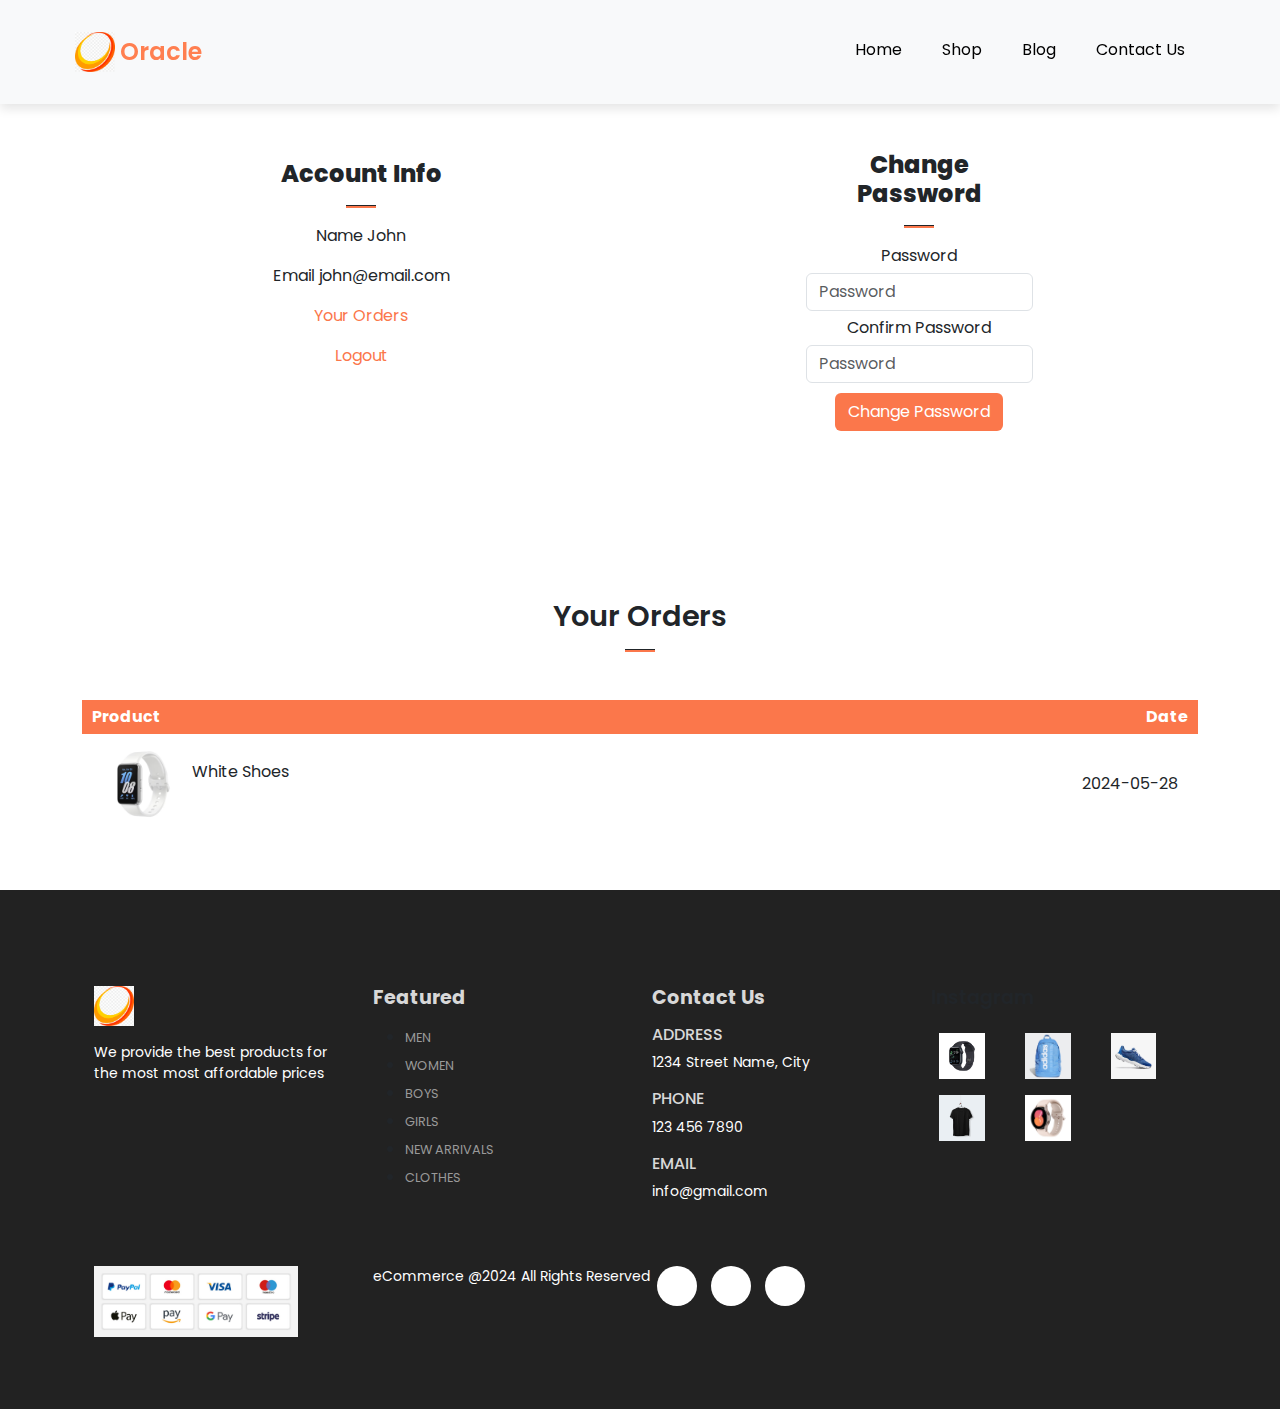
<file: account.html>
<!DOCTYPE html>
<html lang="en">

<head>
    <meta charset="UTF-8">
    <meta name="viewport" content="width=device-width, initial-scale=1.0">
    <title>Home</title>
    <link href="https://cdn.jsdelivr.net/npm/bootstrap@5.3.3/dist/css/bootstrap.min.css" rel="stylesheet"
        integrity="sha384-QWTKZyjpPEjISv5WaRU9OFeRpok6YctnYmDr5pNlyT2bRjXh0JMhjY6hW+ALEwIH" crossorigin="anonymous">
    <link rel="stylesheet" href="https://use.fontawesome.com/releases/v5.15.4/css/all.css"
        integrity="sha384-DyZ88mC6Up2uqS4h/KRgHuoeGwBcD4Ng9SiP4dIRy0EXTlnuz47vAwmeGwVChigm" crossorigin="anonymous" />
    <link rel="stylesheet" href="assets/css/style.css">
</head>

<body>

    <nav class="navbar navbar-expand-lg navbar-light bg-white bg-body-tertiary py-3 fixed-top">
        <div class="container-fluid">
            <img class="logo" src="assets/images/logo.png" alt="">
            <h2 class="brand">Oracle</h2>
            <button class="navbar-toggler" type="button" data-bs-toggle="collapse"
                data-bs-target="#navbarSupportedContent" aria-controls="navbarSupportedContent" aria-expanded="false"
                aria-label="Toggle navigation">
                <span class="navbar-toggler-icon"></span>
            </button>
            <div class="collapse navbar-collapse nav-button" id="navbarSupportedContent">
                <ul class="navbar-nav me-auto mb-2 mb-lg-0">
    
                    <li class="nav-item">
                        <a class="nav-link" href="index.html">Home</a>
                    </li>
    
                    <li class="nav-item">
                        <a class="nav-link" href="shop.html">Shop</a>
                    </li>
    
                    <li class="nav-item">
                        <a class="nav-link" href="#">Blog</a>
                    </li>
    
                    <li class="nav-item">
                        <a class="nav-link" href="contact.html">Contact Us</a>
                    </li>
    
                    <li class="nav-item">
                        <a href="cart.html"><i class="fas fa-shopping-cart"></i></a>
                        <a href="account.html"><i class="fas fa-user"></i></a>
                    </li>
    
                </ul>
    
            </div>
        </div>
    </nav>



    <!-- account -->
    <section class="my-5 py-5">
        <div class="row container mx-auto">
            <div class="text-center mt-3 pt-5 col-lg-6 col-sm-12 col-sm-12">
                <h3 class="font-weight-bold">Account Info</h3>
                <hr class="mx-auto">
                <div class="account-info">
                    <p>Name <span>John</span></p>
                    <p>Email <span>john@email.com</span></p>
                    <p><a href="" id="orders-btn">Your Orders</a></p>
                    <p><a href="" id="logout-btn">Logout</a></p>
                </div>
            </div>
            <div class="col-lg-6 col-md-12 col-sm-12">
                <form action="" id="account-form">
                    <h3>Change Password</h3>
                    <hr class="mx-auto">
                    <div class="form-group">
                        <label for="">Password</label>
                        <input type="password" name="password" class="form-control" id="account-password"
                            placeholder="Password" required>
                    </div>
                    <div class="form-group">
                        <label for="">Confirm Password</label>
                        <input type="password" name="confirm-password" class="form-control"
                            id="account-password-confirm" placeholder="Password" required>
                    </div>
                    <div class="form-group">
                        <input type="submit" value="Change Password" class="btn" id="change-pass-btn"
                            placeholder="Password" required>
                    </div>
                </form>
            </div>
        </div>
    </section>


    <!-- Orders -->
    <section class="orders container my-5 py-2">
        <div class="container mt-1">
            <h2 class="font-weight-bold text-center">Your Orders</h2>
            <hr class="mx-auto">
        </div>
        <table class="mt-5 pt-5">
            <tr>
                <th>Product</th>
                <th>Date</th>
            </tr>
            <tr>
                <td>
                    <div class="product-info">
                        <img src="assets/images/g-shock.jpg" alt="">
                        <div>
                            <p class="mt-3">White Shoes</p>
                        </div>
                    </div>
                </td>
                <td>
                    <span>2024-05-28</span>
                </td>
            </tr>
        </table>
    </section>






    <!-- Footer -->
    <footer class="mt-5 py-5">
        <div class="row container mx-auto pt-5">
            <div class="footer-one col-lg-3 col-md-6 col-sm-12">
                <img class="logo" src="assets/images/logo.png" alt="">
                <p class="pt-3">We provide the best products for the most most affordable prices</p>
            </div>
            <div class="footer-one col-lg-3 col-md-6 col-sm-12">
                <h5 class="pb-2">Featured</h5>
                <ul class="text-uppercase">
                    <li><a href="#">men</a></li>
                    <li><a href="#">women</a></li>
                    <li><a href="#">boys</a></li>
                    <li><a href="#">girls</a></li>
                    <li><a href="#">new arrivals</a></li>
                    <li><a href="#">clothes</a></li>
                </ul>
            </div>
            <div class="footer-one col-lg-3 col-md-6 col-sm-12">
                <h5 class="pb-2">Contact Us</h5>
                <div>
                    <h6 class="text-uppercase">Address</h6>
                    <p>1234 Street Name, City</p>
                </div>
                <div>
                    <h6 class="text-uppercase">Phone</h6>
                    <p>123 456 7890</p>
                </div>
                <div>
                    <h6 class="text-uppercase">Email</h6>
                    <p>info@gmail.com</p>
                </div>
            </div>
            <div class="footer-one col-lg-3 col-md-6 col-sm-12">
                <h4 class="pb-2">Instagram</h4>
                <div class="row">
                    <img src="assets/images/apple-watch.jpg" alt="" class="img-fluid w-25 h-100 m-2">
                    <img src="assets/images/bag.jpg" alt="" class="img-fluid w-25 h-100 m-2">
                    <img src="assets/images/football.jpg" alt="" class="img-fluid w-25 h-100 m-2">
                    <img src="assets/images/t-shirt.jpg" alt="" class="img-fluid w-25 h-100 m-2">
                    <img src="assets/images/samsung.jpg" alt="" class="img-fluid w-25 h-100 m-2">
                </div>
            </div>
        </div>

        <div class="copyright mt-5">
            <div class="row container mx-auto">
                <div class="col-lg-3 col-md-5 col-sm-12 mb-4">
                    <img src="assets/images/payment.jpg" alt="">
                </div>
                <div class="col-lg-3 col-md-5 col-sm-12 mb-4 text-nowrap mb-2">
                    <p>eCommerce @2024 All Rights Reserved</p>
                </div>
                <div class="col-lg-3 col-md-5 col-sm-12 mb-4">
                    <a href="#"><i class="fab fa-facebook"></i></a>
                    <a href="#"><i class="fab fa-instagram"></i></a>
                    <a href="#"><i class="fab fa-twitter"></i></a>
                </div>
            </div>
        </div>
    </footer>

    <script src="https://cdn.jsdelivr.net/npm/bootstrap@5.3.3/dist/js/bootstrap.bundle.min.js"
        integrity="sha384-YvpcrYf0tY3lHB60NNkmXc5s9fDVZLESaAA55NDzOxhy9GkcIdslK1eN7N6jIeHz"
        crossorigin="anonymous"></script>
</body>

</html>
</file>
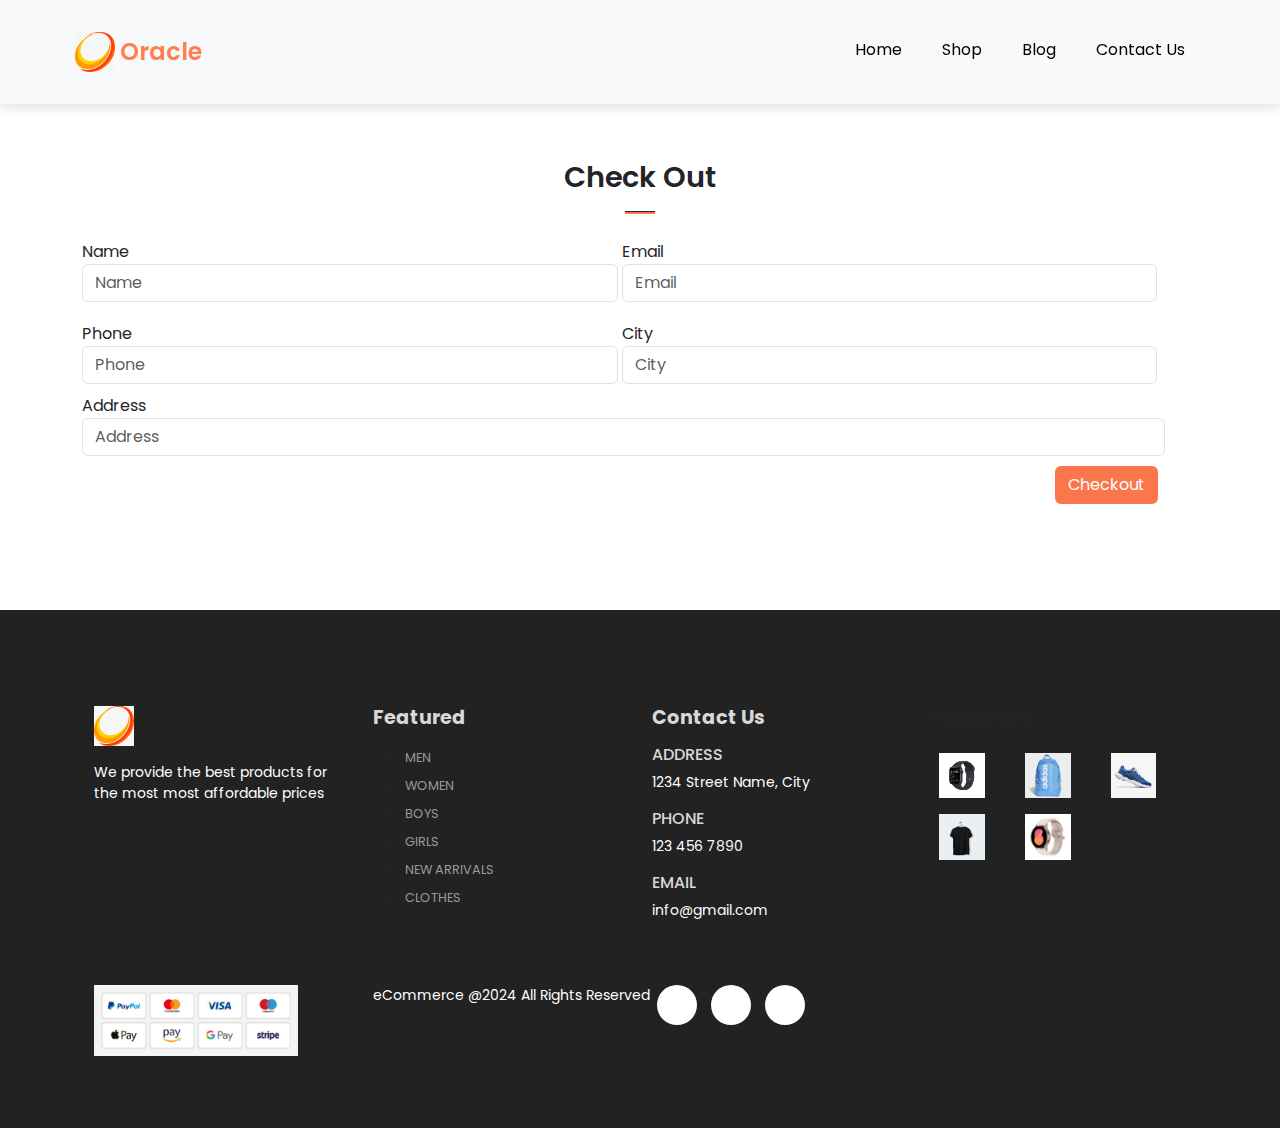
<file: checkout.html>
<!DOCTYPE html>
<html lang="en">

<head>
    <meta charset="UTF-8">
    <meta name="viewport" content="width=device-width, initial-scale=1.0">
    <title>Home</title>
    <link href="https://cdn.jsdelivr.net/npm/bootstrap@5.3.3/dist/css/bootstrap.min.css" rel="stylesheet"
        integrity="sha384-QWTKZyjpPEjISv5WaRU9OFeRpok6YctnYmDr5pNlyT2bRjXh0JMhjY6hW+ALEwIH" crossorigin="anonymous">
    <link rel="stylesheet" href="https://use.fontawesome.com/releases/v5.15.4/css/all.css"
        integrity="sha384-DyZ88mC6Up2uqS4h/KRgHuoeGwBcD4Ng9SiP4dIRy0EXTlnuz47vAwmeGwVChigm" crossorigin="anonymous" />
    <link rel="stylesheet" href="assets/css/style.css">
</head>

<body>

    <!-- Navbar -->
    <nav class="navbar navbar-expand-lg navbar-light bg-white bg-body-tertiary py-3 fixed-top">
        <div class="container-fluid">
            <img class="logo" src="assets/images/logo.png" alt="">
            <h2 class="brand">Oracle</h2>
            <button class="navbar-toggler" type="button" data-bs-toggle="collapse"
                data-bs-target="#navbarSupportedContent" aria-controls="navbarSupportedContent" aria-expanded="false"
                aria-label="Toggle navigation">
                <span class="navbar-toggler-icon"></span>
            </button>
            <div class="collapse navbar-collapse nav-button" id="navbarSupportedContent">
                <ul class="navbar-nav me-auto mb-2 mb-lg-0">
    
                    <li class="nav-item">
                        <a class="nav-link" href="index.html">Home</a>
                    </li>
    
                    <li class="nav-item">
                        <a class="nav-link" href="shop.html">Shop</a>
                    </li>
    
                    <li class="nav-item">
                        <a class="nav-link" href="#">Blog</a>
                    </li>
    
                    <li class="nav-item">
                        <a class="nav-link" href="contact.html">Contact Us</a>
                    </li>
    
                    <li class="nav-item">
                        <a href="cart.html"><i class="fas fa-shopping-cart"></i></a>
                        <a href="account.html"><i class="fas fa-user"></i></a>
                    </li>
    
                </ul>
    
            </div>
        </div>
    </nav>


   <!-- checkout -->
   <section class="my-5 py-5">
    <div class="container text-center mt-3 pt-5">
        <h2 class="form-weight-bold">Check Out</h2>
        <hr class="mx-auto">
    </div>
    <div class="mx-auto container">
        <form action="" id="checkout-form">
            <div class="form-group checkout-small-element">
                <label for="">Name</label>
                <input type="text" class="form-control" id="checkout-name" name="name" placeholder="Name" required>
            </div>
            <div class="form-group checkout-small-element">
                <label for="">Email</label>
                <input type="text" class="form-control" id="checkout-email" name="email" placeholder="Email" required>
            </div>
            <div class="form-group checkout-small-element">
                <label for="">Phone</label>
                <input type="tel" class="form-control" id="checkout-phone" name="phone" placeholder="Phone" required>
            </div>
            <div class="form-group checkout-small-element">
                <label for="">City</label>
                <input type="text" class="form-control" id="checkout-city" name="city" placeholder="City" required>
            </div>
            <div class="form-group checkout-large-element">
                <label for="">Address</label>
                <input type="text" class="form-control" id="checkout-address" name="address" placeholder="Address" required>
            </div>
            <div class="form-group checkout-btn-container">
                <input type="submit" class="btn" id="checkout-btn" value="Checkout">
            </div>
        </form>
    </div>
 </section>







    <!-- Footer -->
    <footer class="mt-5 py-5">
        <div class="row container mx-auto pt-5">
            <div class="footer-one col-lg-3 col-md-6 col-sm-12">
                <img class="logo" src="assets/images/logo.png" alt="">
                <p class="pt-3">We provide the best products for the most most affordable prices</p>
            </div>
            <div class="footer-one col-lg-3 col-md-6 col-sm-12">
                <h5 class="pb-2">Featured</h5>
                <ul class="text-uppercase">
                    <li><a href="#">men</a></li>
                    <li><a href="#">women</a></li>
                    <li><a href="#">boys</a></li>
                    <li><a href="#">girls</a></li>
                    <li><a href="#">new arrivals</a></li>
                    <li><a href="#">clothes</a></li>
                </ul>
            </div>
            <div class="footer-one col-lg-3 col-md-6 col-sm-12">
                <h5 class="pb-2">Contact Us</h5>
                <div>
                    <h6 class="text-uppercase">Address</h6>
                    <p>1234 Street Name, City</p>
                </div>
                <div>
                    <h6 class="text-uppercase">Phone</h6>
                    <p>123 456 7890</p>
                </div>
                <div>
                    <h6 class="text-uppercase">Email</h6>
                    <p>info@gmail.com</p>
                </div>
            </div>
            <div class="footer-one col-lg-3 col-md-6 col-sm-12">
                <h4 class="pb-2">Instagram</h4>
                <div class="row">
                    <img src="assets/images/apple-watch.jpg" alt="" class="img-fluid w-25 h-100 m-2">
                    <img src="assets/images/bag.jpg" alt="" class="img-fluid w-25 h-100 m-2">
                    <img src="assets/images/football.jpg" alt="" class="img-fluid w-25 h-100 m-2">
                    <img src="assets/images/t-shirt.jpg" alt="" class="img-fluid w-25 h-100 m-2">
                    <img src="assets/images/samsung.jpg" alt="" class="img-fluid w-25 h-100 m-2">
                </div>
            </div>
        </div>

        <div class="copyright mt-5">
            <div class="row container mx-auto">
                <div class="col-lg-3 col-md-5 col-sm-12 mb-4">
                    <img src="assets/images/payment.jpg" alt="">
                </div>
                <div class="col-lg-3 col-md-5 col-sm-12 mb-4 text-nowrap mb-2">
                    <p>eCommerce @2024 All Rights Reserved</p>
                </div>
                <div class="col-lg-3 col-md-5 col-sm-12 mb-4">
                    <a href="#"><i class="fab fa-facebook"></i></a>
                    <a href="#"><i class="fab fa-instagram"></i></a>
                    <a href="#"><i class="fab fa-twitter"></i></a>
                </div>
            </div>
        </div>
    </footer>

    <script src="https://cdn.jsdelivr.net/npm/bootstrap@5.3.3/dist/js/bootstrap.bundle.min.js"
        integrity="sha384-YvpcrYf0tY3lHB60NNkmXc5s9fDVZLESaAA55NDzOxhy9GkcIdslK1eN7N6jIeHz"
        crossorigin="anonymous"></script>
</body>

</html>
</file>
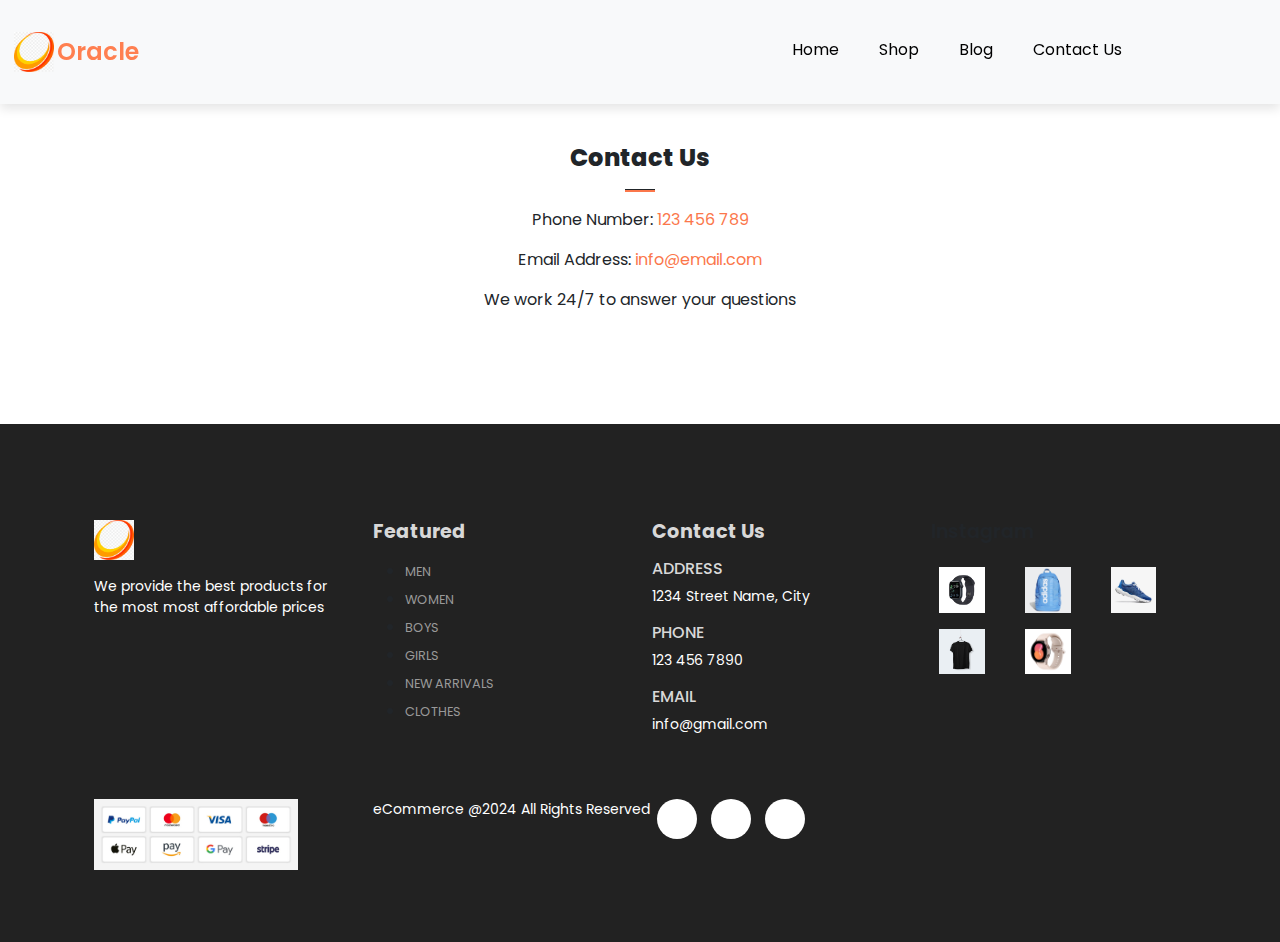
<file: contact.html>
<!DOCTYPE html>
<html lang="en">

<head>
    <meta charset="UTF-8">
    <meta name="viewport" content="width=device-width, initial-scale=1.0">
    <title>Home</title>
    <link href="https://cdn.jsdelivr.net/npm/bootstrap@5.3.3/dist/css/bootstrap.min.css" rel="stylesheet"
        integrity="sha384-QWTKZyjpPEjISv5WaRU9OFeRpok6YctnYmDr5pNlyT2bRjXh0JMhjY6hW+ALEwIH" crossorigin="anonymous">
    <link rel="stylesheet" href="https://use.fontawesome.com/releases/v5.15.4/css/all.css"
        integrity="sha384-DyZ88mC6Up2uqS4h/KRgHuoeGwBcD4Ng9SiP4dIRy0EXTlnuz47vAwmeGwVChigm" crossorigin="anonymous" />
    <link rel="stylesheet" href="assets/css/style.css">
</head>

<body>

    <!-- Navbar -->
    <nav class="navbar navbar-expand-lg navbar-light bg-white bg-body-tertiary py-3 fixed-top">
        <div class="container-fluid">
            <a href="index.php"><img class="logo" src="assets/images/logo.png" alt=""></a>
            <h2 class="brand">Oracle</h2>
            <button class="navbar-toggler" type="button" data-bs-toggle="collapse" data-bs-target="#navbarSupportedContent" aria-controls="navbarSupportedContent" aria-expanded="false" aria-label="Toggle navigation">
                <span class="navbar-toggler-icon"></span>
            </button>
            <div class="collapse navbar-collapse nav-button" id="navbarSupportedContent">
                <ul class="navbar-nav me-auto mb-2 mb-lg-0">

                    <li class="nav-item">
                        <a class="nav-link" href="index.php">Home</a>
                    </li>

                    <li class="nav-item">
                        <a class="nav-link" href="shop.php">Shop</a>
                    </li>

                    <li class="nav-item">
                        <a class="nav-link" href="#">Blog</a>
                    </li>

                    <li class="nav-item">
                        <a class="nav-link" href="contact.php">Contact Us</a>
                    </li>

                    <li class="nav-item">
                        <a href="cart.php"><i class="fas fa-shopping-cart"></i></a>
                        <a href="account.html"><i class="fas fa-user"></i></a>
                    </li>

                </ul>

            </div>
        </div>
    </nav>

    <!-- Contact -->
    <section id="contact" class="container my-5 py-5">
        <div class="container text-center mt-5">
            <h3>Contact Us</h3>
            <hr class="mx-auto">
            <p class="w-50 mx-auto">
                Phone Number: <span>123 456 789</span>
            </p>
            <p class="w-50 mx-auto">
                Email Address: <span>info@email.com</span>
            </p>
            <p class="w-50 mx-auto">
                We work 24/7 to answer your questions
            </p>
        </div>
    </section>

    <!-- Footer -->
    <footer class="mt-5 py-5">
        <div class="row container mx-auto pt-5">
            <div class="footer-one col-lg-3 col-md-6 col-sm-12">
                <img class="logo" src="assets/images/logo.png" alt="">
                <p class="pt-3">We provide the best products for the most most affordable prices</p>
            </div>
            <div class="footer-one col-lg-3 col-md-6 col-sm-12">
                <h5 class="pb-2">Featured</h5>
                <ul class="text-uppercase">
                    <li><a href="#">men</a></li>
                    <li><a href="#">women</a></li>
                    <li><a href="#">boys</a></li>
                    <li><a href="#">girls</a></li>
                    <li><a href="#">new arrivals</a></li>
                    <li><a href="#">clothes</a></li>
                </ul>
            </div>
            <div class="footer-one col-lg-3 col-md-6 col-sm-12">
                <h5 class="pb-2">Contact Us</h5>
                <div>
                    <h6 class="text-uppercase">Address</h6>
                    <p>1234 Street Name, City</p>
                </div>
                <div>
                    <h6 class="text-uppercase">Phone</h6>
                    <p>123 456 7890</p>
                </div>
                <div>
                    <h6 class="text-uppercase">Email</h6>
                    <p>info@gmail.com</p>
                </div>
            </div>
            <div class="footer-one col-lg-3 col-md-6 col-sm-12">
                <h4 class="pb-2">Instagram</h4>
                <div class="row">
                    <img src="assets/images/apple-watch.jpg" alt="" class="img-fluid w-25 h-100 m-2">
                    <img src="assets/images/bag.jpg" alt="" class="img-fluid w-25 h-100 m-2">
                    <img src="assets/images/football.jpg" alt="" class="img-fluid w-25 h-100 m-2">
                    <img src="assets/images/t-shirt.jpg" alt="" class="img-fluid w-25 h-100 m-2">
                    <img src="assets/images/samsung.jpg" alt="" class="img-fluid w-25 h-100 m-2">
                </div>
            </div>
        </div>

        <div class="copyright mt-5">
            <div class="row container mx-auto">
                <div class="col-lg-3 col-md-5 col-sm-12 mb-4">
                    <img src="assets/images/payment.jpg" alt="">
                </div>
                <div class="col-lg-3 col-md-5 col-sm-12 mb-4 text-nowrap mb-2">
                    <p>eCommerce @2024 All Rights Reserved</p>
                </div>
                <div class="col-lg-3 col-md-5 col-sm-12 mb-4">
                    <a href="#"><i class="fab fa-facebook"></i></a>
                    <a href="#"><i class="fab fa-instagram"></i></a>
                    <a href="#"><i class="fab fa-twitter"></i></a>
                </div>
            </div>
        </div>
    </footer>

    <script src="https://cdn.jsdelivr.net/npm/bootstrap@5.3.3/dist/js/bootstrap.bundle.min.js"
        integrity="sha384-YvpcrYf0tY3lHB60NNkmXc5s9fDVZLESaAA55NDzOxhy9GkcIdslK1eN7N6jIeHz"
        crossorigin="anonymous"></script>
</body>

</html>
</file>
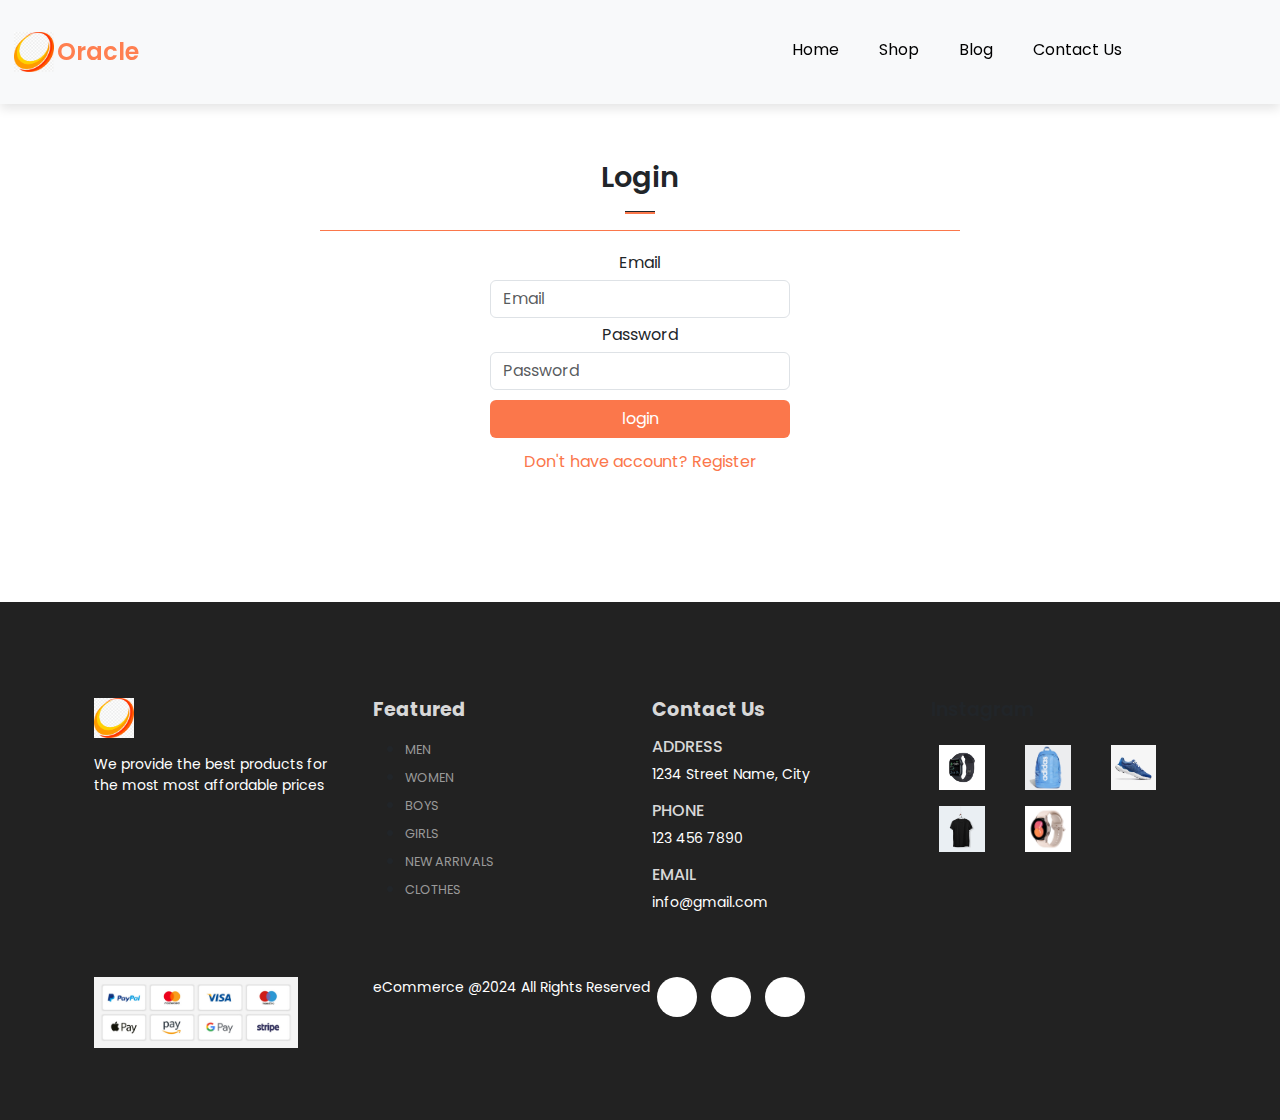
<file: login.html>
<!DOCTYPE html>
<html lang="en">

<head>
    <meta charset="UTF-8">
    <meta name="viewport" content="width=device-width, initial-scale=1.0">
    <title>Home</title>
    <link href="https://cdn.jsdelivr.net/npm/bootstrap@5.3.3/dist/css/bootstrap.min.css" rel="stylesheet"
        integrity="sha384-QWTKZyjpPEjISv5WaRU9OFeRpok6YctnYmDr5pNlyT2bRjXh0JMhjY6hW+ALEwIH" crossorigin="anonymous">
    <link rel="stylesheet" href="https://use.fontawesome.com/releases/v5.15.4/css/all.css"
        integrity="sha384-DyZ88mC6Up2uqS4h/KRgHuoeGwBcD4Ng9SiP4dIRy0EXTlnuz47vAwmeGwVChigm" crossorigin="anonymous" />
    <link rel="stylesheet" href="assets/css/style.css">
</head>

<body>

     <!-- Navbar -->
     <nav class="navbar navbar-expand-lg navbar-light bg-white bg-body-tertiary py-3 fixed-top">
        <div class="container-fluid">
            <a href="index.php"><img class="logo" src="assets/images/logo.png" alt=""></a>
            <h2 class="brand">Oracle</h2>
            <button class="navbar-toggler" type="button" data-bs-toggle="collapse" data-bs-target="#navbarSupportedContent" aria-controls="navbarSupportedContent" aria-expanded="false" aria-label="Toggle navigation">
                <span class="navbar-toggler-icon"></span>
            </button>
            <div class="collapse navbar-collapse nav-button" id="navbarSupportedContent">
                <ul class="navbar-nav me-auto mb-2 mb-lg-0">

                    <li class="nav-item">
                        <a class="nav-link" href="index.php">Home</a>
                    </li>

                    <li class="nav-item">
                        <a class="nav-link" href="shop.php">Shop</a>
                    </li>

                    <li class="nav-item">
                        <a class="nav-link" href="#">Blog</a>
                    </li>

                    <li class="nav-item">
                        <a class="nav-link" href="contact.php">Contact Us</a>
                    </li>

                    <li class="nav-item">
                        <a href="cart.php"><i class="fas fa-shopping-cart"></i></a>
                        <a href="account.html"><i class="fas fa-user"></i></a>
                    </li>

                </ul>

            </div>
        </div>
    </nav>



    <!-- login -->
     <section class="my-5 py-5">
        <div class="container text-center mt-3 pt-5">
            <h2 class="form-weight-bold">Login</h2>
            <hr class="mx-auto">
        </div>
        <div class="mx-auto contaner">
            <form action="" id="login-form">
                <div class="form-group">
                    <label for="">Email</label>
                    <input type="text" class="form-control" id="login-email" name="email" placeholder="Email" required>
                </div>
                <div class="form-group">
                    <label for="">Password</label>
                    <input type="password" class="form-control" id="login-password" name="password" placeholder="Password" required>
                </div>
                <div class="form-group">
                    <input type="submit" class="btn" id="login-btn" value="login">
                </div>
                <div class="form-group">
                    <a href="" id="register-url" class="btn">Don't have account? Register</a>
                </div>
            </form>
        </div>
     </section>








    <!-- Footer -->
    <footer class="mt-5 py-5">
        <div class="row container mx-auto pt-5">
            <div class="footer-one col-lg-3 col-md-6 col-sm-12">
                <img class="logo" src="assets/images/logo.png" alt="">
                <p class="pt-3">We provide the best products for the most most affordable prices</p>
            </div>
            <div class="footer-one col-lg-3 col-md-6 col-sm-12">
                <h5 class="pb-2">Featured</h5>
                <ul class="text-uppercase">
                    <li><a href="#">men</a></li>
                    <li><a href="#">women</a></li>
                    <li><a href="#">boys</a></li>
                    <li><a href="#">girls</a></li>
                    <li><a href="#">new arrivals</a></li>
                    <li><a href="#">clothes</a></li>
                </ul>
            </div>
            <div class="footer-one col-lg-3 col-md-6 col-sm-12">
                <h5 class="pb-2">Contact Us</h5>
                <div>
                    <h6 class="text-uppercase">Address</h6>
                    <p>1234 Street Name, City</p>
                </div>
                <div>
                    <h6 class="text-uppercase">Phone</h6>
                    <p>123 456 7890</p>
                </div>
                <div>
                    <h6 class="text-uppercase">Email</h6>
                    <p>info@gmail.com</p>
                </div>
            </div>
            <div class="footer-one col-lg-3 col-md-6 col-sm-12">
                <h4 class="pb-2">Instagram</h4>
                <div class="row">
                    <img src="assets/images/apple-watch.jpg" alt="" class="img-fluid w-25 h-100 m-2">
                    <img src="assets/images/bag.jpg" alt="" class="img-fluid w-25 h-100 m-2">
                    <img src="assets/images/football.jpg" alt="" class="img-fluid w-25 h-100 m-2">
                    <img src="assets/images/t-shirt.jpg" alt="" class="img-fluid w-25 h-100 m-2">
                    <img src="assets/images/samsung.jpg" alt="" class="img-fluid w-25 h-100 m-2">
                </div>
            </div>
        </div>

        <div class="copyright mt-5">
            <div class="row container mx-auto">
                <div class="col-lg-3 col-md-5 col-sm-12 mb-4">
                    <img src="assets/images/payment.jpg" alt="">
                </div>
                <div class="col-lg-3 col-md-5 col-sm-12 mb-4 text-nowrap mb-2">
                    <p>eCommerce @2024 All Rights Reserved</p>
                </div>
                <div class="col-lg-3 col-md-5 col-sm-12 mb-4">
                    <a href="#"><i class="fab fa-facebook"></i></a>
                    <a href="#"><i class="fab fa-instagram"></i></a>
                    <a href="#"><i class="fab fa-twitter"></i></a>
                </div>
            </div>
        </div>
    </footer>

    <script src="https://cdn.jsdelivr.net/npm/bootstrap@5.3.3/dist/js/bootstrap.bundle.min.js"
        integrity="sha384-YvpcrYf0tY3lHB60NNkmXc5s9fDVZLESaAA55NDzOxhy9GkcIdslK1eN7N6jIeHz"
        crossorigin="anonymous"></script>
</body>

</html>
</file>
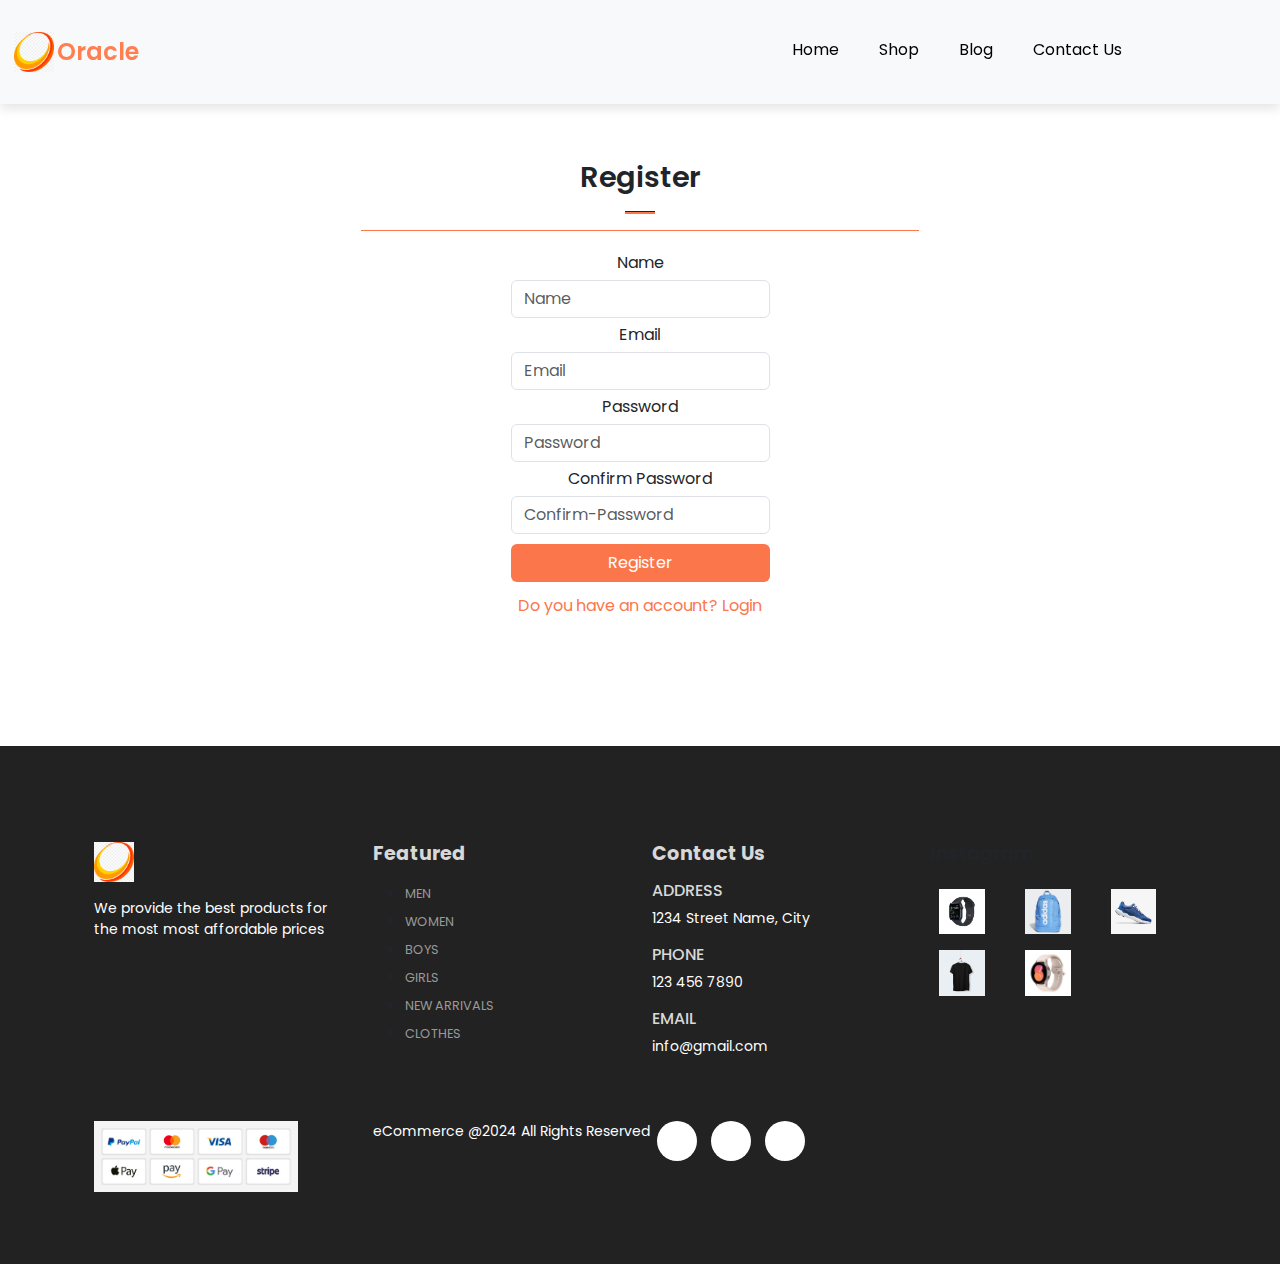
<file: register.html>
<!DOCTYPE html>
<html lang="en">

<head>
    <meta charset="UTF-8">
    <meta name="viewport" content="width=device-width, initial-scale=1.0">
    <title>Home</title>
    <link href="https://cdn.jsdelivr.net/npm/bootstrap@5.3.3/dist/css/bootstrap.min.css" rel="stylesheet"
        integrity="sha384-QWTKZyjpPEjISv5WaRU9OFeRpok6YctnYmDr5pNlyT2bRjXh0JMhjY6hW+ALEwIH" crossorigin="anonymous">
    <link rel="stylesheet" href="https://use.fontawesome.com/releases/v5.15.4/css/all.css"
        integrity="sha384-DyZ88mC6Up2uqS4h/KRgHuoeGwBcD4Ng9SiP4dIRy0EXTlnuz47vAwmeGwVChigm" crossorigin="anonymous" />
    <link rel="stylesheet" href="assets/css/style.css">
</head>

<body>

     <!-- Navbar -->
     <nav class="navbar navbar-expand-lg navbar-light bg-white bg-body-tertiary py-3 fixed-top">
        <div class="container-fluid">
            <a href="index.php"><img class="logo" src="assets/images/logo.png" alt=""></a>
            <h2 class="brand">Oracle</h2>
            <button class="navbar-toggler" type="button" data-bs-toggle="collapse" data-bs-target="#navbarSupportedContent" aria-controls="navbarSupportedContent" aria-expanded="false" aria-label="Toggle navigation">
                <span class="navbar-toggler-icon"></span>
            </button>
            <div class="collapse navbar-collapse nav-button" id="navbarSupportedContent">
                <ul class="navbar-nav me-auto mb-2 mb-lg-0">

                    <li class="nav-item">
                        <a class="nav-link" href="index.php">Home</a>
                    </li>

                    <li class="nav-item">
                        <a class="nav-link" href="shop.php">Shop</a>
                    </li>

                    <li class="nav-item">
                        <a class="nav-link" href="#">Blog</a>
                    </li>

                    <li class="nav-item">
                        <a class="nav-link" href="contact.php">Contact Us</a>
                    </li>

                    <li class="nav-item">
                        <a href="cart.php"><i class="fas fa-shopping-cart"></i></a>
                        <a href="account.html"><i class="fas fa-user"></i></a>
                    </li>

                </ul>

            </div>
        </div>
    </nav>



    <!-- register -->
     <section class="my-5 py-5">
        <div class="container text-center mt-3 pt-5">
            <h2 class="form-weight-bold">Register</h2>
            <hr class="mx-auto">
        </div>
        <div class="mx-auto container">
            <form action="" id="register-form">
                <div class="form-group">
                    <label for="">Name</label>
                    <input type="text" class="form-control" id="register-name" name="name" placeholder="Name" required>
                </div>
                <div class="form-group">
                    <label for="">Email</label>
                    <input type="text" class="form-control" id="register-email" name="email" placeholder="Email" required>
                </div>
                <div class="form-group">
                    <label for="">Password</label>
                    <input type="password" class="form-control" id="register-password" name="password" placeholder="Password" required>
                </div>
                <div class="form-group">
                    <label for="">Confirm Password</label>
                    <input type="password" class="form-control" id="register-confirm-password" name="confirm-password" placeholder="Confirm-Password" required>
                </div>
                <div class="form-group">
                    <input type="submit" class="btn" id="register-btn" value="Register">
                </div>
                <div class="form-group">
                    <a href="" id="login-url" class="btn">Do you have an account? Login</a>
                </div>
            </form>
        </div>
     </section>








    <!-- Footer -->
    <footer class="mt-5 py-5">
        <div class="row container mx-auto pt-5">
            <div class="footer-one col-lg-3 col-md-6 col-sm-12">
                <img class="logo" src="assets/images/logo.png" alt="">
                <p class="pt-3">We provide the best products for the most most affordable prices</p>
            </div>
            <div class="footer-one col-lg-3 col-md-6 col-sm-12">
                <h5 class="pb-2">Featured</h5>
                <ul class="text-uppercase">
                    <li><a href="#">men</a></li>
                    <li><a href="#">women</a></li>
                    <li><a href="#">boys</a></li>
                    <li><a href="#">girls</a></li>
                    <li><a href="#">new arrivals</a></li>
                    <li><a href="#">clothes</a></li>
                </ul>
            </div>
            <div class="footer-one col-lg-3 col-md-6 col-sm-12">
                <h5 class="pb-2">Contact Us</h5>
                <div>
                    <h6 class="text-uppercase">Address</h6>
                    <p>1234 Street Name, City</p>
                </div>
                <div>
                    <h6 class="text-uppercase">Phone</h6>
                    <p>123 456 7890</p>
                </div>
                <div>
                    <h6 class="text-uppercase">Email</h6>
                    <p>info@gmail.com</p>
                </div>
            </div>
            <div class="footer-one col-lg-3 col-md-6 col-sm-12">
                <h4 class="pb-2">Instagram</h4>
                <div class="row">
                    <img src="assets/images/apple-watch.jpg" alt="" class="img-fluid w-25 h-100 m-2">
                    <img src="assets/images/bag.jpg" alt="" class="img-fluid w-25 h-100 m-2">
                    <img src="assets/images/football.jpg" alt="" class="img-fluid w-25 h-100 m-2">
                    <img src="assets/images/t-shirt.jpg" alt="" class="img-fluid w-25 h-100 m-2">
                    <img src="assets/images/samsung.jpg" alt="" class="img-fluid w-25 h-100 m-2">
                </div>
            </div>
        </div>

        <div class="copyright mt-5">
            <div class="row container mx-auto">
                <div class="col-lg-3 col-md-5 col-sm-12 mb-4">
                    <img src="assets/images/payment.jpg" alt="">
                </div>
                <div class="col-lg-3 col-md-5 col-sm-12 mb-4 text-nowrap mb-2">
                    <p>eCommerce @2024 All Rights Reserved</p>
                </div>
                <div class="col-lg-3 col-md-5 col-sm-12 mb-4">
                    <a href="#"><i class="fab fa-facebook"></i></a>
                    <a href="#"><i class="fab fa-instagram"></i></a>
                    <a href="#"><i class="fab fa-twitter"></i></a>
                </div>
            </div>
        </div>
    </footer>

    <script src="https://cdn.jsdelivr.net/npm/bootstrap@5.3.3/dist/js/bootstrap.bundle.min.js"
        integrity="sha384-YvpcrYf0tY3lHB60NNkmXc5s9fDVZLESaAA55NDzOxhy9GkcIdslK1eN7N6jIeHz"
        crossorigin="anonymous"></script>
</body>

</html>
</file>
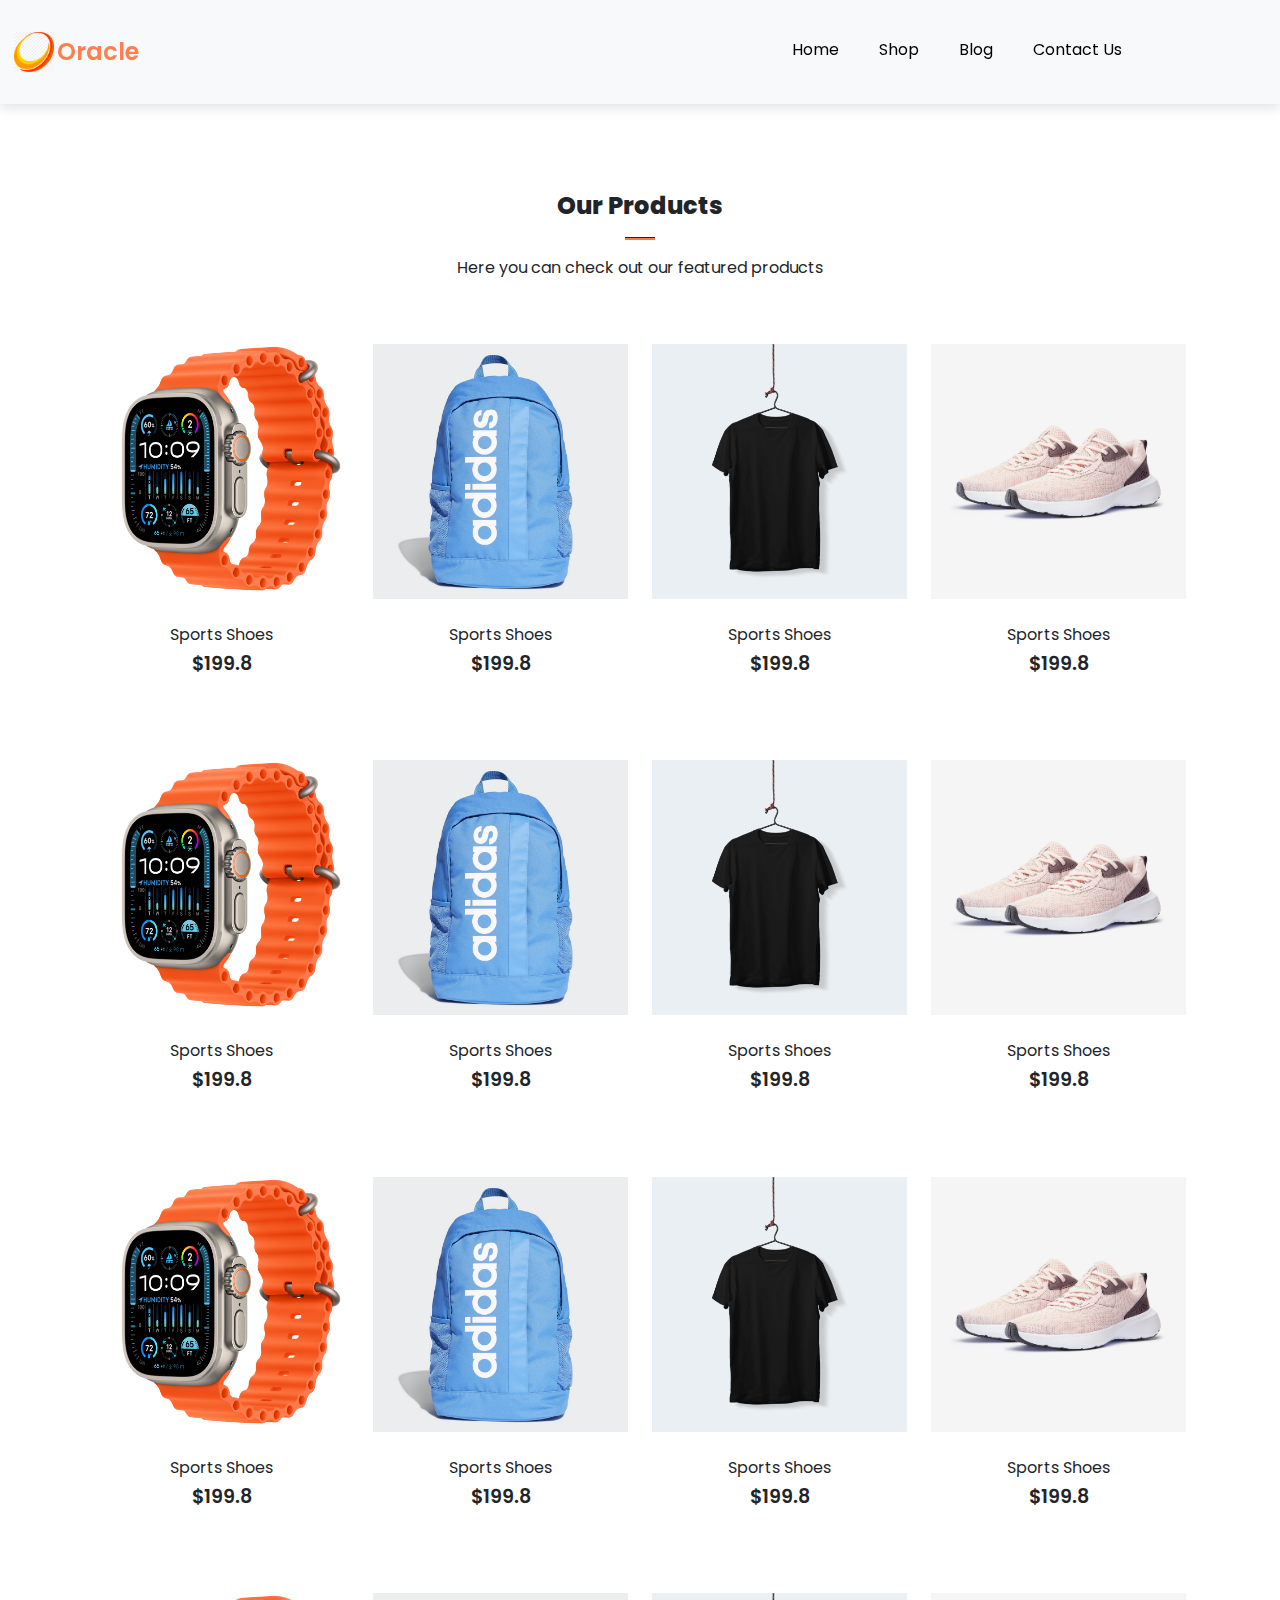
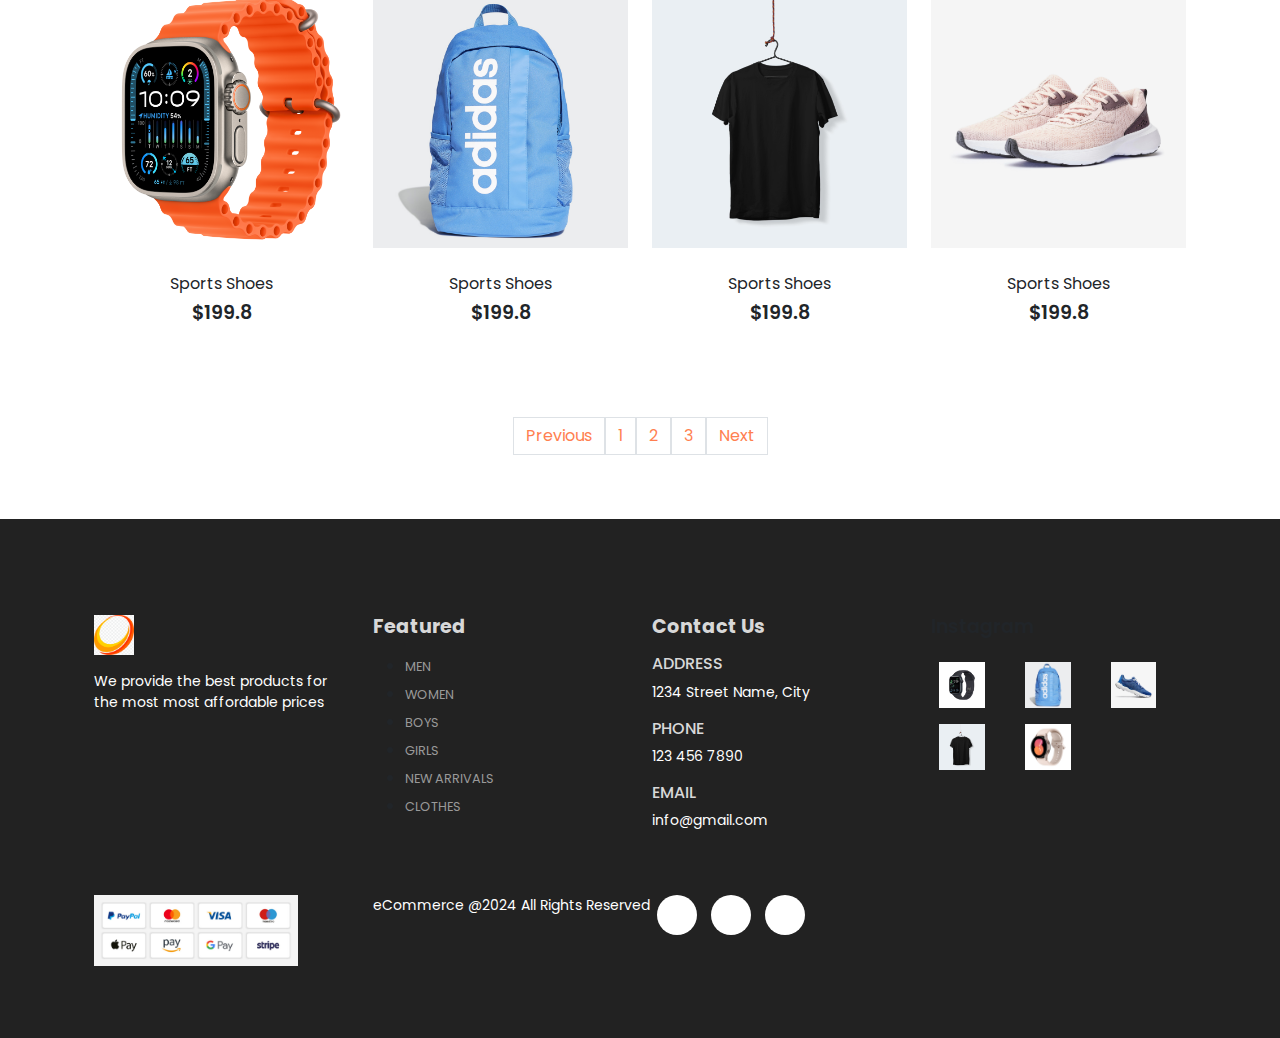
<file: shop.html>
<!DOCTYPE html>
<html lang="en">

<head>
    <meta charset="UTF-8">
    <meta name="viewport" content="width=device-width, initial-scale=1.0">
    <title>Shop</title>
    <link href="https://cdn.jsdelivr.net/npm/bootstrap@5.3.3/dist/css/bootstrap.min.css" rel="stylesheet"
        integrity="sha384-QWTKZyjpPEjISv5WaRU9OFeRpok6YctnYmDr5pNlyT2bRjXh0JMhjY6hW+ALEwIH" crossorigin="anonymous">
    <link rel="stylesheet" href="https://use.fontawesome.com/releases/v5.15.4/css/all.css"
        integrity="sha384-DyZ88mC6Up2uqS4h/KRgHuoeGwBcD4Ng9SiP4dIRy0EXTlnuz47vAwmeGwVChigm" crossorigin="anonymous" />
    <link rel="stylesheet" href="assets/css/style.css">
</head>

<body>

    <!-- Navbar -->
    <nav class="navbar navbar-expand-lg navbar-light bg-white bg-body-tertiary py-3 fixed-top">
        <div class="container-fluid">
            <a href="index.php"><img class="logo" src="assets/images/logo.png" alt=""></a>
            <h2 class="brand">Oracle</h2>
            <button class="navbar-toggler" type="button" data-bs-toggle="collapse" data-bs-target="#navbarSupportedContent" aria-controls="navbarSupportedContent" aria-expanded="false" aria-label="Toggle navigation">
                <span class="navbar-toggler-icon"></span>
            </button>
            <div class="collapse navbar-collapse nav-button" id="navbarSupportedContent">
                <ul class="navbar-nav me-auto mb-2 mb-lg-0">

                    <li class="nav-item">
                        <a class="nav-link" href="index.php">Home</a>
                    </li>

                    <li class="nav-item">
                        <a class="nav-link" href="shop.php">Shop</a>
                    </li>

                    <li class="nav-item">
                        <a class="nav-link" href="#">Blog</a>
                    </li>

                    <li class="nav-item">
                        <a class="nav-link" href="contact.php">Contact Us</a>
                    </li>

                    <li class="nav-item">
                        <a href="cart.php"><i class="fas fa-shopping-cart"></i></a>
                        <a href="account.html"><i class="fas fa-user"></i></a>
                    </li>

                </ul>

            </div>
        </div>
    </nav>

    <!-- Featured -->
    <section id="featured" class="mt-5 pt-5">
        <div class="container text-center mt-5 py-5">
            <h3>Our Products</h3>
            <hr class="mx-auto">
            <p>Here you can check out our featured products</p>
        </div>
        <div class="row mx-auto container">
            <!-- One -->
            <div onclick="window.location.href='single_product.html'" class="product text-center col-lg-3 col-md-4 col-sm-12">
                <img src="assets/images/apple-watch.png" alt="" class="img-fluid mb-3">
                <div class="star">
                    <i class="fas fa-star"></i>
                    <i class="fas fa-star"></i>
                    <i class="fas fa-star"></i>
                    <i class="fas fa-star"></i>
                    <i class="fas fa-star"></i>
                </div>
                <h5 class="p-name">Sports Shoes</h5>
                <h4 class="p-price">$199.8</h4>
                <button class="buy-btn">Buy Now</button>
            </div>
            <!-- Two -->
            <div onclick="window.location.href='single_product.html'" class="product text-center col-lg-3 col-md-4 col-sm-12">
                <img src="assets/images/bag.jpg" alt="" class="img-fluid mb-3">
                <div class="star">
                    <i class="fas fa-star"></i>
                    <i class="fas fa-star"></i>
                    <i class="fas fa-star"></i>
                    <i class="fas fa-star"></i>
                    <i class="fas fa-star"></i>
                </div>
                <h5 class="p-name">Sports Shoes</h5>
                <h4 class="p-price">$199.8</h4>
                <button class="buy-btn">Buy Now</button>
            </div>
            <!-- Three -->
            <div onclick="window.location.href='single_product.html'" class="product text-center col-lg-3 col-md-4 col-sm-12">
                <img src="assets/images/t-shirt.jpg" alt="" class="img-fluid mb-3">
                <div class="star">
                    <i class="fas fa-star"></i>
                    <i class="fas fa-star"></i>
                    <i class="fas fa-star"></i>
                    <i class="fas fa-star"></i>
                    <i class="fas fa-star"></i>
                </div>
                <h5 class="p-name">Sports Shoes</h5>
                <h4 class="p-price">$199.8</h4>
                <button class="buy-btn">Buy Now</button>
            </div>
            <!-- Four -->
            <div onclick="window.location.href='single_product.html'" class="product text-center col-lg-3 col-md-4 col-sm-12">
                <img src="assets/images/shoes.jpg" alt="" class="img-fluid mb-3">
                <div class="star">
                    <i class="fas fa-star"></i>
                    <i class="fas fa-star"></i>
                    <i class="fas fa-star"></i>
                    <i class="fas fa-star"></i>
                    <i class="fas fa-star"></i>
                </div>
                <h5 class="p-name">Sports Shoes</h5>
                <h4 class="p-price">$199.8</h4>
                <button class="buy-btn">Buy Now</button>
            </div>
        </div>
        <div class="row mx-auto container">
            <!-- One -->
            <div onclick="window.location.href='single_product.html'" class="product text-center col-lg-3 col-md-4 col-sm-12">
                <img src="assets/images/apple-watch.png" alt="" class="img-fluid mb-3">
                <div class="star">
                    <i class="fas fa-star"></i>
                    <i class="fas fa-star"></i>
                    <i class="fas fa-star"></i>
                    <i class="fas fa-star"></i>
                    <i class="fas fa-star"></i>
                </div>
                <h5 class="p-name">Sports Shoes</h5>
                <h4 class="p-price">$199.8</h4>
                <button class="buy-btn">Buy Now</button>
            </div>
            <!-- Two -->
            <div onclick="window.location.href='single_product.html'" class="product text-center col-lg-3 col-md-4 col-sm-12">
                <img src="assets/images/bag.jpg" alt="" class="img-fluid mb-3">
                <div class="star">
                    <i class="fas fa-star"></i>
                    <i class="fas fa-star"></i>
                    <i class="fas fa-star"></i>
                    <i class="fas fa-star"></i>
                    <i class="fas fa-star"></i>
                </div>
                <h5 class="p-name">Sports Shoes</h5>
                <h4 class="p-price">$199.8</h4>
                <button class="buy-btn">Buy Now</button>
            </div>
            <!-- Three -->
            <div onclick="window.location.href='single_product.html'" class="product text-center col-lg-3 col-md-4 col-sm-12">
                <img src="assets/images/t-shirt.jpg" alt="" class="img-fluid mb-3">
                <div class="star">
                    <i class="fas fa-star"></i>
                    <i class="fas fa-star"></i>
                    <i class="fas fa-star"></i>
                    <i class="fas fa-star"></i>
                    <i class="fas fa-star"></i>
                </div>
                <h5 class="p-name">Sports Shoes</h5>
                <h4 class="p-price">$199.8</h4>
                <button class="buy-btn">Buy Now</button>
            </div>
            <!-- Four -->
            <div onclick="window.location.href='single_product.html'" class="product text-center col-lg-3 col-md-4 col-sm-12">
                <img src="assets/images/shoes.jpg" alt="" class="img-fluid mb-3">
                <div class="star">
                    <i class="fas fa-star"></i>
                    <i class="fas fa-star"></i>
                    <i class="fas fa-star"></i>
                    <i class="fas fa-star"></i>
                    <i class="fas fa-star"></i>
                </div>
                <h5 class="p-name">Sports Shoes</h5>
                <h4 class="p-price">$199.8</h4>
                <button class="buy-btn">Buy Now</button>
            </div>
        </div>
        <div class="row mx-auto container">
            <!-- One -->
            <div onclick="window.location.href='single_product.html'" class="product text-center col-lg-3 col-md-4 col-sm-12">
                <img src="assets/images/apple-watch.png" alt="" class="img-fluid mb-3">
                <div class="star">
                    <i class="fas fa-star"></i>
                    <i class="fas fa-star"></i>
                    <i class="fas fa-star"></i>
                    <i class="fas fa-star"></i>
                    <i class="fas fa-star"></i>
                </div>
                <h5 class="p-name">Sports Shoes</h5>
                <h4 class="p-price">$199.8</h4>
                <button class="buy-btn">Buy Now</button>
            </div>
            <!-- Two -->
            <div onclick="window.location.href='single_product.html'" class="product text-center col-lg-3 col-md-4 col-sm-12">
                <img src="assets/images/bag.jpg" alt="" class="img-fluid mb-3">
                <div class="star">
                    <i class="fas fa-star"></i>
                    <i class="fas fa-star"></i>
                    <i class="fas fa-star"></i>
                    <i class="fas fa-star"></i>
                    <i class="fas fa-star"></i>
                </div>
                <h5 class="p-name">Sports Shoes</h5>
                <h4 class="p-price">$199.8</h4>
                <button class="buy-btn">Buy Now</button>
            </div>
            <!-- Three -->
            <div onclick="window.location.href='single_product.html'" class="product text-center col-lg-3 col-md-4 col-sm-12">
                <img src="assets/images/t-shirt.jpg" alt="" class="img-fluid mb-3">
                <div class="star">
                    <i class="fas fa-star"></i>
                    <i class="fas fa-star"></i>
                    <i class="fas fa-star"></i>
                    <i class="fas fa-star"></i>
                    <i class="fas fa-star"></i>
                </div>
                <h5 class="p-name">Sports Shoes</h5>
                <h4 class="p-price">$199.8</h4>
                <button class="buy-btn">Buy Now</button>
            </div>
            <!-- Four -->
            <div onclick="window.location.href='single_product.html'" class="product text-center col-lg-3 col-md-4 col-sm-12">
                <img src="assets/images/shoes.jpg" alt="" class="img-fluid mb-3">
                <div class="star">
                    <i class="fas fa-star"></i>
                    <i class="fas fa-star"></i>
                    <i class="fas fa-star"></i>
                    <i class="fas fa-star"></i>
                    <i class="fas fa-star"></i>
                </div>
                <h5 class="p-name">Sports Shoes</h5>
                <h4 class="p-price">$199.8</h4>
                <button class="buy-btn">Buy Now</button>
            </div>
        </div>
        <div class="row mx-auto container">
            <!-- One -->
            <div onclick="window.location.href='single_product.html'" class="product text-center col-lg-3 col-md-4 col-sm-12">
                <img src="assets/images/apple-watch.png" alt="" class="img-fluid mb-3">
                <div class="star">
                    <i class="fas fa-star"></i>
                    <i class="fas fa-star"></i>
                    <i class="fas fa-star"></i>
                    <i class="fas fa-star"></i>
                    <i class="fas fa-star"></i>
                </div>
                <h5 class="p-name">Sports Shoes</h5>
                <h4 class="p-price">$199.8</h4>
                <button class="buy-btn">Buy Now</button>
            </div>
            <!-- Two -->
            <div onclick="window.location.href='single_product.html'" class="product text-center col-lg-3 col-md-4 col-sm-12">
                <img src="assets/images/bag.jpg" alt="" class="img-fluid mb-3">
                <div class="star">
                    <i class="fas fa-star"></i>
                    <i class="fas fa-star"></i>
                    <i class="fas fa-star"></i>
                    <i class="fas fa-star"></i>
                    <i class="fas fa-star"></i>
                </div>
                <h5 class="p-name">Sports Shoes</h5>
                <h4 class="p-price">$199.8</h4>
                <button class="buy-btn">Buy Now</button>
            </div>
            <!-- Three -->
            <div onclick="window.location.href='single_product.html'" class="product text-center col-lg-3 col-md-4 col-sm-12">
                <img src="assets/images/t-shirt.jpg" alt="" class="img-fluid mb-3">
                <div class="star">
                    <i class="fas fa-star"></i>
                    <i class="fas fa-star"></i>
                    <i class="fas fa-star"></i>
                    <i class="fas fa-star"></i>
                    <i class="fas fa-star"></i>
                </div>
                <h5 class="p-name">Sports Shoes</h5>
                <h4 class="p-price">$199.8</h4>
                <button class="buy-btn">Buy Now</button>
            </div>
            <!-- Four -->
            <div onclick="window.location.href='single_product.html'" class="product text-center col-lg-3 col-md-4 col-sm-12">
                <img src="assets/images/shoes.jpg" alt="" class="img-fluid mb-3">
                <div class="star">
                    <i class="fas fa-star"></i>
                    <i class="fas fa-star"></i>
                    <i class="fas fa-star"></i>
                    <i class="fas fa-star"></i>
                    <i class="fas fa-star"></i>
                </div>
                <h5 class="p-name">Sports Shoes</h5>
                <h4 class="p-price">$199.8</h4>
                <button class="buy-btn">Buy Now</button>
            </div>

            <nav aria-label="Page navigation example">
                <ul class="pagination mt-2">
                    <li class="page-tem"><a href="" class="page-link">Previous</a></li>
                    <li class="page-tem"><a href="" class="page-link">1</a></li>
                    <li class="page-tem"><a href="" class="page-link">2</a></li>
                    <li class="page-tem"><a href="" class="page-link">3</a></li>
                    <li class="page-tem"><a href="" class="page-link">Next</a></li>
                </ul>
            </nav>

        </div>
    </section>

    <!-- Footer -->
    <footer class="mt-5 py-5">
        <div class="row container mx-auto pt-5">
            <div class="footer-one col-lg-3 col-md-6 col-sm-12">
                <img class="logo" src="assets/images/logo.png" alt="">
                <p class="pt-3">We provide the best products for the most most affordable prices</p>
            </div>
            <div class="footer-one col-lg-3 col-md-6 col-sm-12">
                <h5 class="pb-2">Featured</h5>
                <ul class="text-uppercase">
                    <li><a href="#">men</a></li>
                    <li><a href="#">women</a></li>
                    <li><a href="#">boys</a></li>
                    <li><a href="#">girls</a></li>
                    <li><a href="#">new arrivals</a></li>
                    <li><a href="#">clothes</a></li>
                </ul>
            </div>
            <div class="footer-one col-lg-3 col-md-6 col-sm-12">
                <h5 class="pb-2">Contact Us</h5>
                <div>
                    <h6 class="text-uppercase">Address</h6>
                    <p>1234 Street Name, City</p>
                </div>
                <div>
                    <h6 class="text-uppercase">Phone</h6>
                    <p>123 456 7890</p>
                </div>
                <div>
                    <h6 class="text-uppercase">Email</h6>
                    <p>info@gmail.com</p>
                </div>
            </div>
            <div class="footer-one col-lg-3 col-md-6 col-sm-12">
                <h4 class="pb-2">Instagram</h4>
                <div class="row">
                    <img src="assets/images/apple-watch.jpg" alt="" class="img-fluid w-25 h-100 m-2">
                    <img src="assets/images/bag.jpg" alt="" class="img-fluid w-25 h-100 m-2">
                    <img src="assets/images/football.jpg" alt="" class="img-fluid w-25 h-100 m-2">
                    <img src="assets/images/t-shirt.jpg" alt="" class="img-fluid w-25 h-100 m-2">
                    <img src="assets/images/samsung.jpg" alt="" class="img-fluid w-25 h-100 m-2">
                </div>
            </div>
        </div>

        <div class="copyright mt-5">
            <div class="row container mx-auto">
                <div class="col-lg-3 col-md-5 col-sm-12 mb-4">
                    <img src="assets/images/payment.jpg" alt="">
                </div>
                <div class="col-lg-3 col-md-5 col-sm-12 mb-4 text-nowrap mb-2">
                    <p>eCommerce @2024 All Rights Reserved</p>
                </div>
                <div class="col-lg-3 col-md-5 col-sm-12 mb-4">
                    <a href="#"><i class="fab fa-facebook"></i></a>
                    <a href="#"><i class="fab fa-instagram"></i></a>
                    <a href="#"><i class="fab fa-twitter"></i></a>
                </div>
            </div>
        </div>
    </footer>

    <script src="https://cdn.jsdelivr.net/npm/bootstrap@5.3.3/dist/js/bootstrap.bundle.min.js"
        integrity="sha384-YvpcrYf0tY3lHB60NNkmXc5s9fDVZLESaAA55NDzOxhy9GkcIdslK1eN7N6jIeHz"
        crossorigin="anonymous"></script>
</body>

</html>
</file>
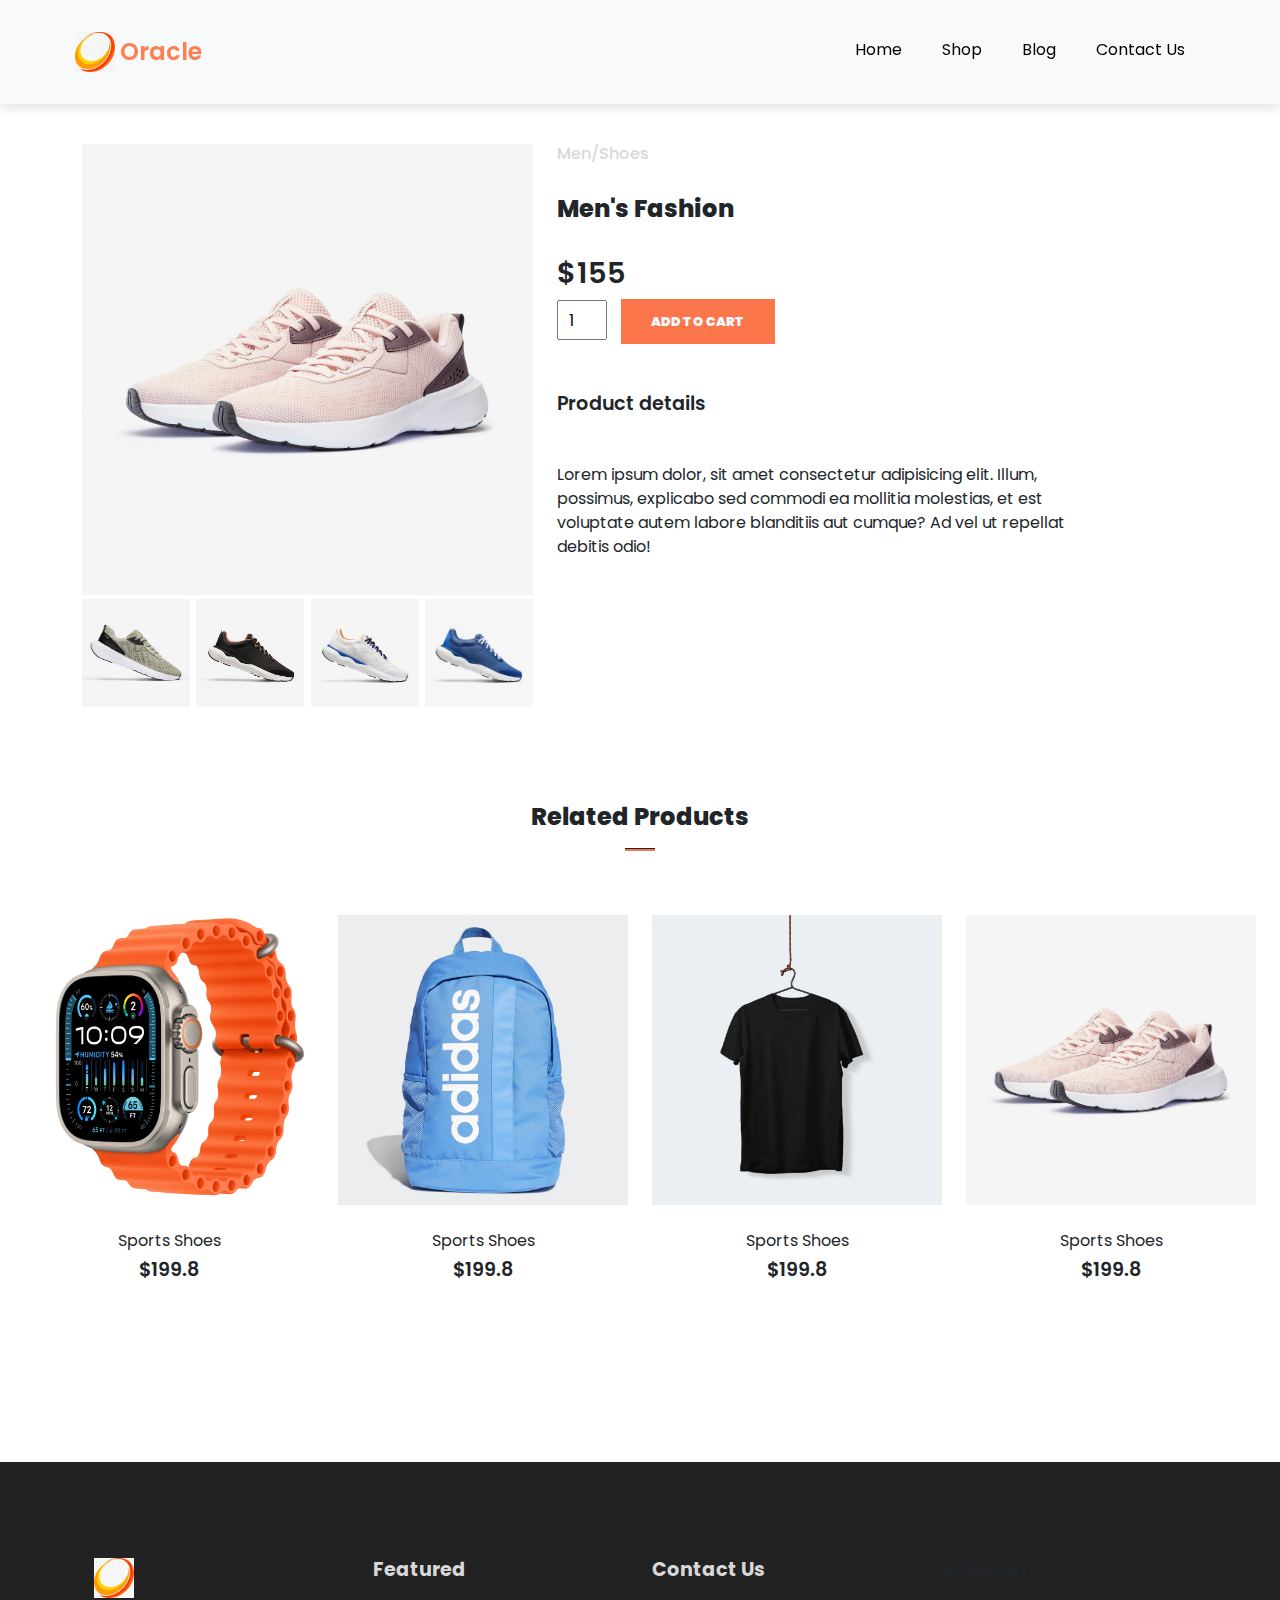
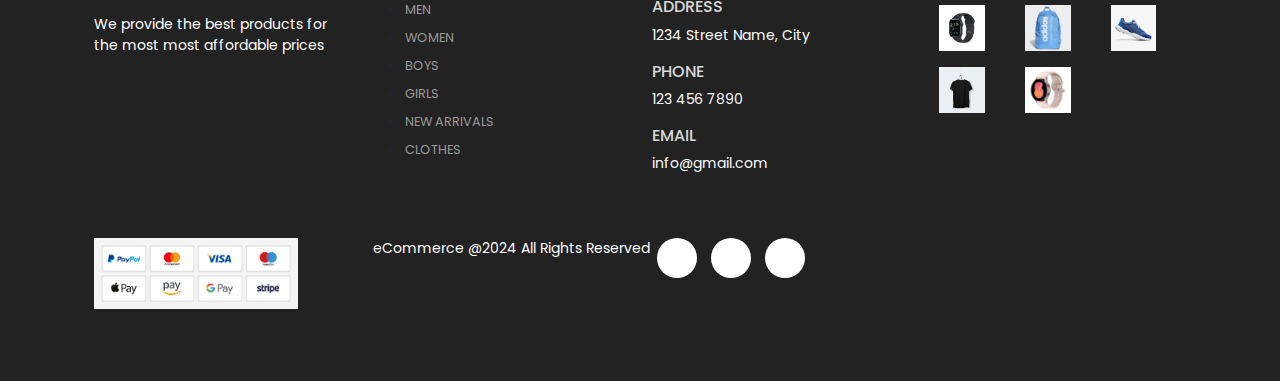
<file: single_product.html>
<!DOCTYPE html>
<html lang="en">

<head>
    <meta charset="UTF-8">
    <meta name="viewport" content="width=device-width, initial-scale=1.0">
    <title>Single_Product</title>
    <link href="https://cdn.jsdelivr.net/npm/bootstrap@5.3.3/dist/css/bootstrap.min.css" rel="stylesheet"
        integrity="sha384-QWTKZyjpPEjISv5WaRU9OFeRpok6YctnYmDr5pNlyT2bRjXh0JMhjY6hW+ALEwIH" crossorigin="anonymous">
    <link rel="stylesheet" href="https://use.fontawesome.com/releases/v5.15.4/css/all.css"
        integrity="sha384-DyZ88mC6Up2uqS4h/KRgHuoeGwBcD4Ng9SiP4dIRy0EXTlnuz47vAwmeGwVChigm" crossorigin="anonymous" />
    <link rel="stylesheet" href="assets/css/style.css">
</head>

<body>

    <!-- Navbar -->
    <nav class="navbar navbar-expand-lg navbar-light bg-white bg-body-tertiary py-3 fixed-top">
        <div class="container-fluid">
            <img class="logo" src="assets/images/logo.png" alt="">
            <h2 class="brand">Oracle</h2>
            <button class="navbar-toggler" type="button" data-bs-toggle="collapse"
                data-bs-target="#navbarSupportedContent" aria-controls="navbarSupportedContent" aria-expanded="false"
                aria-label="Toggle navigation">
                <span class="navbar-toggler-icon"></span>
            </button>
            <div class="collapse navbar-collapse nav-button" id="navbarSupportedContent">
                <ul class="navbar-nav me-auto mb-2 mb-lg-0">
    
                    <li class="nav-item">
                        <a class="nav-link" href="index.html">Home</a>
                    </li>
    
                    <li class="nav-item">
                        <a class="nav-link" href="shop.html">Shop</a>
                    </li>
    
                    <li class="nav-item">
                        <a class="nav-link" href="#">Blog</a>
                    </li>
    
                    <li class="nav-item">
                        <a class="nav-link" href="contact.html">Contact Us</a>
                    </li>
    
                    <li class="nav-item">
                        <a href="cart.html"><i class="fas fa-shopping-cart"></i></a>
                        <a href="account.html"><i class="fas fa-user"></i></a>
                    </li>
    
                </ul>
    
            </div>
        </div>
    </nav>

    <!-- single-product -->
    <section class="container single-product my-5 pt-5">
        <div class="row mt-5">
            <div class="col-lg-5 col-md-6 col-sm-12">
                <img src="assets/images/shoes.jpg" alt="" class="img-fluid w-100 pb-1" id="mainImg">
                <div class="small-img-group">
                    <div class="small-img-col">
                        <img src="assets/images/decathlon.jpg" alt="" width="100%" class="small-img">
                    </div>
                    <div class="small-img-col">
                        <img src="assets/images/cricket.jpg" alt="" width="100%" class="small-img">
                    </div>
                    <div class="small-img-col">
                        <img src="assets/images/sports.jpg" alt="" width="100%" class="small-img">
                    </div>
                    <div class="small-img-col">
                        <img src="assets/images/football.jpg" alt="" width="100%" class="small-img">
                    </div>
                </div>
            </div>
            <div class="col-lg-6 col-md-12 col-12">
                <h6>Men/Shoes</h6>
                <h3 class="py-4">Men's Fashion</h3>
                <h2>$155</h2>
                <input type="number" value="1">
                <button class="buy-btn">Add To Cart</button>
                <h4 class="my-5">Product details</h4>
                <span>Lorem ipsum dolor, sit amet consectetur adipisicing elit. Illum, possimus, explicabo sed commodi
                    ea mollitia molestias, et est voluptate autem labore blanditiis aut cumque? Ad vel ut repellat
                    debitis odio!</span>
            </div>
        </div>
    </section>

    <!-- Related products -->
    <section id="related-products" class="my-5 pb-5">
        <div class="container text-center mt-5 py-5">
            <h3>Related Products</h3>
            <hr class="mx-auto">
        </div>
        <div class="row mx-auto container-fluid">
            <!-- One -->
            <div class="product text-center col-lg-3 col-md-4 col-sm-12">
                <img src="assets/images/apple-watch.png" alt="" class="img-fluid mb-3">
                <div class="star">
                    <i class="fas fa-star"></i>
                    <i class="fas fa-star"></i>
                    <i class="fas fa-star"></i>
                    <i class="fas fa-star"></i>
                    <i class="fas fa-star"></i>
                </div>
                <h5 class="p-name">Sports Shoes</h5>
                <h4 class="p-price">$199.8</h4>
                <button class="buy-btn">Buy Now</button>
            </div>
            <!-- Two -->
            <div class="product text-center col-lg-3 col-md-4 col-sm-12">
                <img src="assets/images/bag.jpg" alt="" class="img-fluid mb-3">
                <div class="star">
                    <i class="fas fa-star"></i>
                    <i class="fas fa-star"></i>
                    <i class="fas fa-star"></i>
                    <i class="fas fa-star"></i>
                    <i class="fas fa-star"></i>
                </div>
                <h5 class="p-name">Sports Shoes</h5>
                <h4 class="p-price">$199.8</h4>
                <button class="buy-btn">Buy Now</button>
            </div>
            <!-- Three -->
            <div class="product text-center col-lg-3 col-md-4 col-sm-12">
                <img src="assets/images/t-shirt.jpg" alt="" class="img-fluid mb-3">
                <div class="star">
                    <i class="fas fa-star"></i>
                    <i class="fas fa-star"></i>
                    <i class="fas fa-star"></i>
                    <i class="fas fa-star"></i>
                    <i class="fas fa-star"></i>
                </div>
                <h5 class="p-name">Sports Shoes</h5>
                <h4 class="p-price">$199.8</h4>
                <button class="buy-btn">Buy Now</button>
            </div>
            <!-- Four -->
            <div class="product text-center col-lg-3 col-md-4 col-sm-12">
                <img src="assets/images/shoes.jpg" alt="" class="img-fluid mb-3">
                <div class="star">
                    <i class="fas fa-star"></i>
                    <i class="fas fa-star"></i>
                    <i class="fas fa-star"></i>
                    <i class="fas fa-star"></i>
                    <i class="fas fa-star"></i>
                </div>
                <h5 class="p-name">Sports Shoes</h5>
                <h4 class="p-price">$199.8</h4>
                <button class="buy-btn">Buy Now</button>
            </div>
        </div>
    </section>

    <!-- Footer -->
    <footer class="mt-5 py-5">
        <div class="row container mx-auto pt-5">
            <div class="footer-one col-lg-3 col-md-6 col-sm-12">
                <img class="logo" src="assets/images/logo.png" alt="">
                <p class="pt-3">We provide the best products for the most most affordable prices</p>
            </div>
            <div class="footer-one col-lg-3 col-md-6 col-sm-12">
                <h5 class="pb-2">Featured</h5>
                <ul class="text-uppercase">
                    <li><a href="#">men</a></li>
                    <li><a href="#">women</a></li>
                    <li><a href="#">boys</a></li>
                    <li><a href="#">girls</a></li>
                    <li><a href="#">new arrivals</a></li>
                    <li><a href="#">clothes</a></li>
                </ul>
            </div>
            <div class="footer-one col-lg-3 col-md-6 col-sm-12">
                <h5 class="pb-2">Contact Us</h5>
                <div>
                    <h6 class="text-uppercase">Address</h6>
                    <p>1234 Street Name, City</p>
                </div>
                <div>
                    <h6 class="text-uppercase">Phone</h6>
                    <p>123 456 7890</p>
                </div>
                <div>
                    <h6 class="text-uppercase">Email</h6>
                    <p>info@gmail.com</p>
                </div>
            </div>
            <div class="footer-one col-lg-3 col-md-6 col-sm-12">
                <h4 class="pb-2">Instagram</h4>
                <div class="row">
                    <img src="assets/images/apple-watch.jpg" alt="" class="img-fluid w-25 h-100 m-2">
                    <img src="assets/images/bag.jpg" alt="" class="img-fluid w-25 h-100 m-2">
                    <img src="assets/images/football.jpg" alt="" class="img-fluid w-25 h-100 m-2">
                    <img src="assets/images/t-shirt.jpg" alt="" class="img-fluid w-25 h-100 m-2">
                    <img src="assets/images/samsung.jpg" alt="" class="img-fluid w-25 h-100 m-2">
                </div>
            </div>
        </div>

        <div class="copyright mt-5">
            <div class="row container mx-auto">
                <div class="col-lg-3 col-md-5 col-sm-12 mb-4">
                    <img src="assets/images/payment.jpg" alt="">
                </div>
                <div class="col-lg-3 col-md-5 col-sm-12 mb-4 text-nowrap mb-2">
                    <p>eCommerce @2024 All Rights Reserved</p>
                </div>
                <div class="col-lg-3 col-md-5 col-sm-12 mb-4">
                    <a href="#"><i class="fab fa-facebook"></i></a>
                    <a href="#"><i class="fab fa-instagram"></i></a>
                    <a href="#"><i class="fab fa-twitter"></i></a>
                </div>
            </div>
        </div>
    </footer>

    <script src="https://cdn.jsdelivr.net/npm/bootstrap@5.3.3/dist/js/bootstrap.bundle.min.js"
        integrity="sha384-YvpcrYf0tY3lHB60NNkmXc5s9fDVZLESaAA55NDzOxhy9GkcIdslK1eN7N6jIeHz"
        crossorigin="anonymous"></script>
    <script>
        var mainImg = document.getElementById("mainImg");
        var smallImg = document.getElementsByClassName("small-img");

        for (let i = 0; i < 4; i++) {
            smallImg[i].onclick = function () {
                mainImg.src = smallImg[i].src;
            }
        }
    </script>
</body>

</html>
</file>
<file: assets/css/style.css>
@import url("https://fonts.googleapis.com/css2?family=Poppins:ital,wght@0,100;0,200;0,300;0,400;0,500;0,600;0,700;0,800;0,900;1,100;1,200;1,300;1,400;1,500;1,600;1,700;1,800;1,900&display=swap");

.nav-button {
  margin-left: 50%;
}

* {
  margin: 0;
  padding: 0;
  box-sizing: border-box;
}

body {
  font-family: "Poppins", sans-serif;
}

h1 {
  font-size: 2.5rem;
  font-weight: 400;
}

h2 {
  font-size: 1.8rem;
  font-weight: 600;
}

h3 {
  font-size: 1.5rem;
  font-weight: 800;
}

h4 {
  font-size: 1.2rem;
  font-weight: 600;
}

h5 {
  font-size: 1rem;
  font-weight: 400;
}

h6 {
  color: #d8d8d8;
}

button {
  font-size: 0.8rem;
  font-weight: 900;
  outline: none;
  border: none;
  background-color: #1d1d1d;
  color: aliceblue;
  padding: 13px 30px;
  text-transform: uppercase;
  cursor: pointer;
  transition: 0.5s ease;
}

button:hover {
  background-color: coral;
}

.navbar {
  font-size: 16px;
  padding-top: 2rem !important;
  padding-bottom: 2rem !important;
  top: 0;
  left: 0;
  box-shadow: 0 5px 10px rgba(0, 0, 0, 0.1);
}

.navbar-light .navbar-nav .nav-link {
  padding: 0px 20px;
  color: #000;
  transition: 0.4s ease;
}

.navbar-light .navbar-nav .nav-link:hover,
.navbar i:hover,
.navbar-light .navbar-nav .nav-link.active .navbar i:hover {
  color: coral !important;
}

.navbar i {
  font-size: 1.2rem;
  padding: 0 0.7px;
  transition: 0.4s ease;
  cursor: pointer;
  margin-left: 5px;
}

.navbar .brand {
  color: coral;
  margin: 3px 5px;
  font-size: 1.5rem;
}

.logo {
  width: 40px;
  height: 40px;
  margin-left: 5%;
}

#home {
  background-image: url(../images/banner.jpg);
  width: 100%;
  height: 100vh;
  background-size: cover;
  background-position-x: -380px;
  background-position-y: 70px;
  display: flex;
  flex-direction: column;
  justify-content: center;
  align-items: flex-start;
}

#home span {
  color: coral;
}

#new .one img {
  width: 100%;
  height: 100%;
  background-position: center;
  background-repeat: no-repeat;
  background-size: cover;
}

#new .one {
  position: relative;
}

#new .one .details {
  position: absolute;
  top: 0;
  left: 0;
  color: burlywood;
  font-weight: bold;
  transition: 0.4s ease;
  opacity: 0.8;
  background-color: #000;
  width: 100%;
  height: 100%;
}

#new .one .details:hover {
  background-color: darkgoldenrod;
}

#new .one:nth-child(1) .details {
  display: flex;
  justify-content: center;
  flex-direction: column;
  align-items: flex-start;
  text-align: start;
}

#new .one:nth-child(2) .details {
  display: flex;
  justify-content: center;
  flex-direction: column;
  align-items: center;
  text-align: center;
}

#new .one:nth-child(3) .details {
  display: flex;
  justify-content: center;
  flex-direction: column;
  align-items: flex-end;
  text-align: end;
}

/* Product */
.product {
  cursor: pointer;
  margin-bottom: 2rem;
}

.product img {
  transition: 0.3s all;
}

.product:hover img {
  opacity: 0.7;
}

.product .buy-btn {
  background-color: #fb774b;
  transform: translateY(50px);
  opacity: 0;
  transition: 0.3s all;
}

.product:hover .buy-btn {
  transform: translateY(0px);
  opacity: 1;
}

hr {
  width: 30px;
  height: 3px !important;
  opacity: 1 !important;
  background-color: #fb774b;
}

.star {
  margin: 10px 0px;
}

.star i {
  font-size: 0.9rem;
  color: goldenrod;
}

#banner {
  background-image: url(../images/sub-banner.jpg);
  width: 100%;
  height: 60vh;
  background-size: cover;
  background-position-x: center;
  background-position-y: 80px;
  background-repeat: no-repeat;
  background-attachment: fixed;
  display: flex;
  flex-direction: column;
  justify-content: center;
  align-items: flex-start;
}

#banner h1 {
  color: coral;
}

#banner button {
  background-color: #fb774b;
}

#banner button:hover {
  background-color: #1d1d1d;
}

footer {
  background-color: #222222;
}

footer h5 {
  color: #d8d8d8;
  font-weight: 700;
  font-size: 1.2rem;
}

footer li {
  padding-bottom: 4px;
}

footer li a {
  font-size: 0.8rem;
  color: #999;
  text-decoration: none;
}

footer li a:hover {
  color: #d8d8d8;
}

footer .copyright a {
  color: #000;
  height: 40px;
  width: 40px;
  background-color: #fff;
  display: inline-block;
  text-align: center;
  border-radius: 50%;
  line-height: 38px;
  transition: 0.3s ease;
  margin: 0 5px;
}

footer .copyright a:hover {
  color: #fff;
  background-color: #fb774b;
}

footer p {
  color: #fff;
  font-size: 14px;
}

footer .copyright img {
  width: 80%;
}

.footer-one .logo {
  width: 40px;
  height: 40px;
  margin-left: 0;
}

/* Shop */

.pagination {
  justify-content: center;
}

.pagination a {
  color: coral;
}

.pagination li:hover a {
  color: #fff;
  background-color: coral;
}

/* single_product */
.small-img-group {
  display: flex;
  justify-content: space-between;
}

.small-img-col {
  flex-basis: 24%;
  cursor: pointer;
}

.single-product input {
  width: 50px;
  height: 40px;
  padding-left: 10px;
  font-size: 16px;
  margin-right: 10px;
}

.single-product input:focus {
  outline: none;
}

.single-product .buy-btn {
  background-color: #fb774b;
  opacity: 1;
  transition: 0.4s all;
}

.single-product .buy-btn:hover {
  background-color: #222222;
}

/* Cart */

.cart table {
  width: 100%;
  border-collapse: collapse;
}

.cart .product-info {
  display: flex;
  flex-wrap: wrap;
}

.cart th {
  text-align: left;
  padding: 5px 10px;
  color: #fff;
  background-color: #fb774b;
}

.cart td {
  padding: 10px 20px;
}

.cart td img {
  width: 80px;
  height: 80px;
  margin-right: 10px;
}

.cart td input {
  width: 40px;
  height: 30px;
  padding: 5px;
}

.cart td a {
  color: #fb774b;
}

.cart .remove-btn {
  color: #fb774b;
  text-decoration: none;
  font-size: 14px;
  background-color: #fff;
  border: none;
  width: 100%;
}

.cart .edit-btn {
  color: #fb774b;
  text-decoration: none;
  font-size: 15px;
  background-color: #fff;
  border: none;
}

.cart .product-info p {
  margin: 3px;
}

.cart-total {
  display: flex;
  justify-content: flex-end;
}

.cart-total table {
  width: 100%;
  max-width: 500px;
  border-top: 3px solid #fb774b;
}

td:last-child,
th:last-child {
  text-align: right;
}

.checkout-container {
  display: flex;
  justify-content: flex-end;
}

.checkout-btn {
  background-color: #fb774b;
  color: #fff;
}

/* login */
#login-form {
  width: 50%;
  margin: 5px auto;
  text-align: center;
  padding: 20px;
  border-top: 1px solid #fb774b;
}

#login-form input {
  width: 50%;
  margin: 5px auto;
}

#login-form #login-btn {
  background-color: #fb774b;
  color: #fff;
}

#login-form #register-url {
  color: #fb774b;
}

/* Register */

#register-form {
  width: 50%;
  margin: 5px auto;
  text-align: center;
  padding: 20px;
  border-top: 1px solid #fb774b;
}

#register-form input {
  width: 50%;
  margin: 5px auto;
}

#register-form #register-btn {
  background-color: #fb774b;
  color: #fff;
}

#register-form #login-url {
  color: #fb774b;
}

/* account */
#account-form {
  width: 50%;
  margin: 35px auto;
  text-align: center;
  padding: 20px;
}

#account-form input {
  margin: 5px auto;
}

#account-form #change-pass-btn {
  color: #fff;
  background-color: #fb774b;
}

.account-info #orders-btn,
#logout-btn {
  color: #fb774b;
  text-decoration: none;
}

/* orders */

.orders table {
  width: 100%;
  border-collapse: collapse;
}

.orders .product-info {
  display: flex;
  flex-wrap: wrap;
}

.orders th {
  text-align: left;
  padding: 5px 10px;
  color: #fff;
  background-color: #fb774b;
}

.orders th:nth-child(2) {
  text-align: right;
}

.orders td {
  padding: 10px 20px;
}

.orders td img {
  width: 80px;
  height: 80px;
  margin-right: 10px;
}

/* checkout */
#checkout-form .checkout-small-element {
  display: inline-block;
  width: 48%;
  margin: 10px auto;
}

#checkout-form .checkout-large-element {
  width: 97%;
}

#checkout-form .checkout-btn-container {
  margin: 10px;
  text-align: right;
  margin-right: 40px;
}

#checkout-form #checkout-btn {
  color: #fff;
  background-color: #fb774b;
}

/* Contact */
#contact span{
  color: #fb774b;
}



















@media only screen and (max-width: 990px) {
  .nav-button {
    margin: 10px;
  }

  .nav-button ul {
    margin: 1rem;
    justify-content: flex-start;
    align-items: flex-start;
    text-align: left;
  }

  .nav-button ul .fas {
    margin: 20px 5px 10px 20px;
  }
}
</file>
